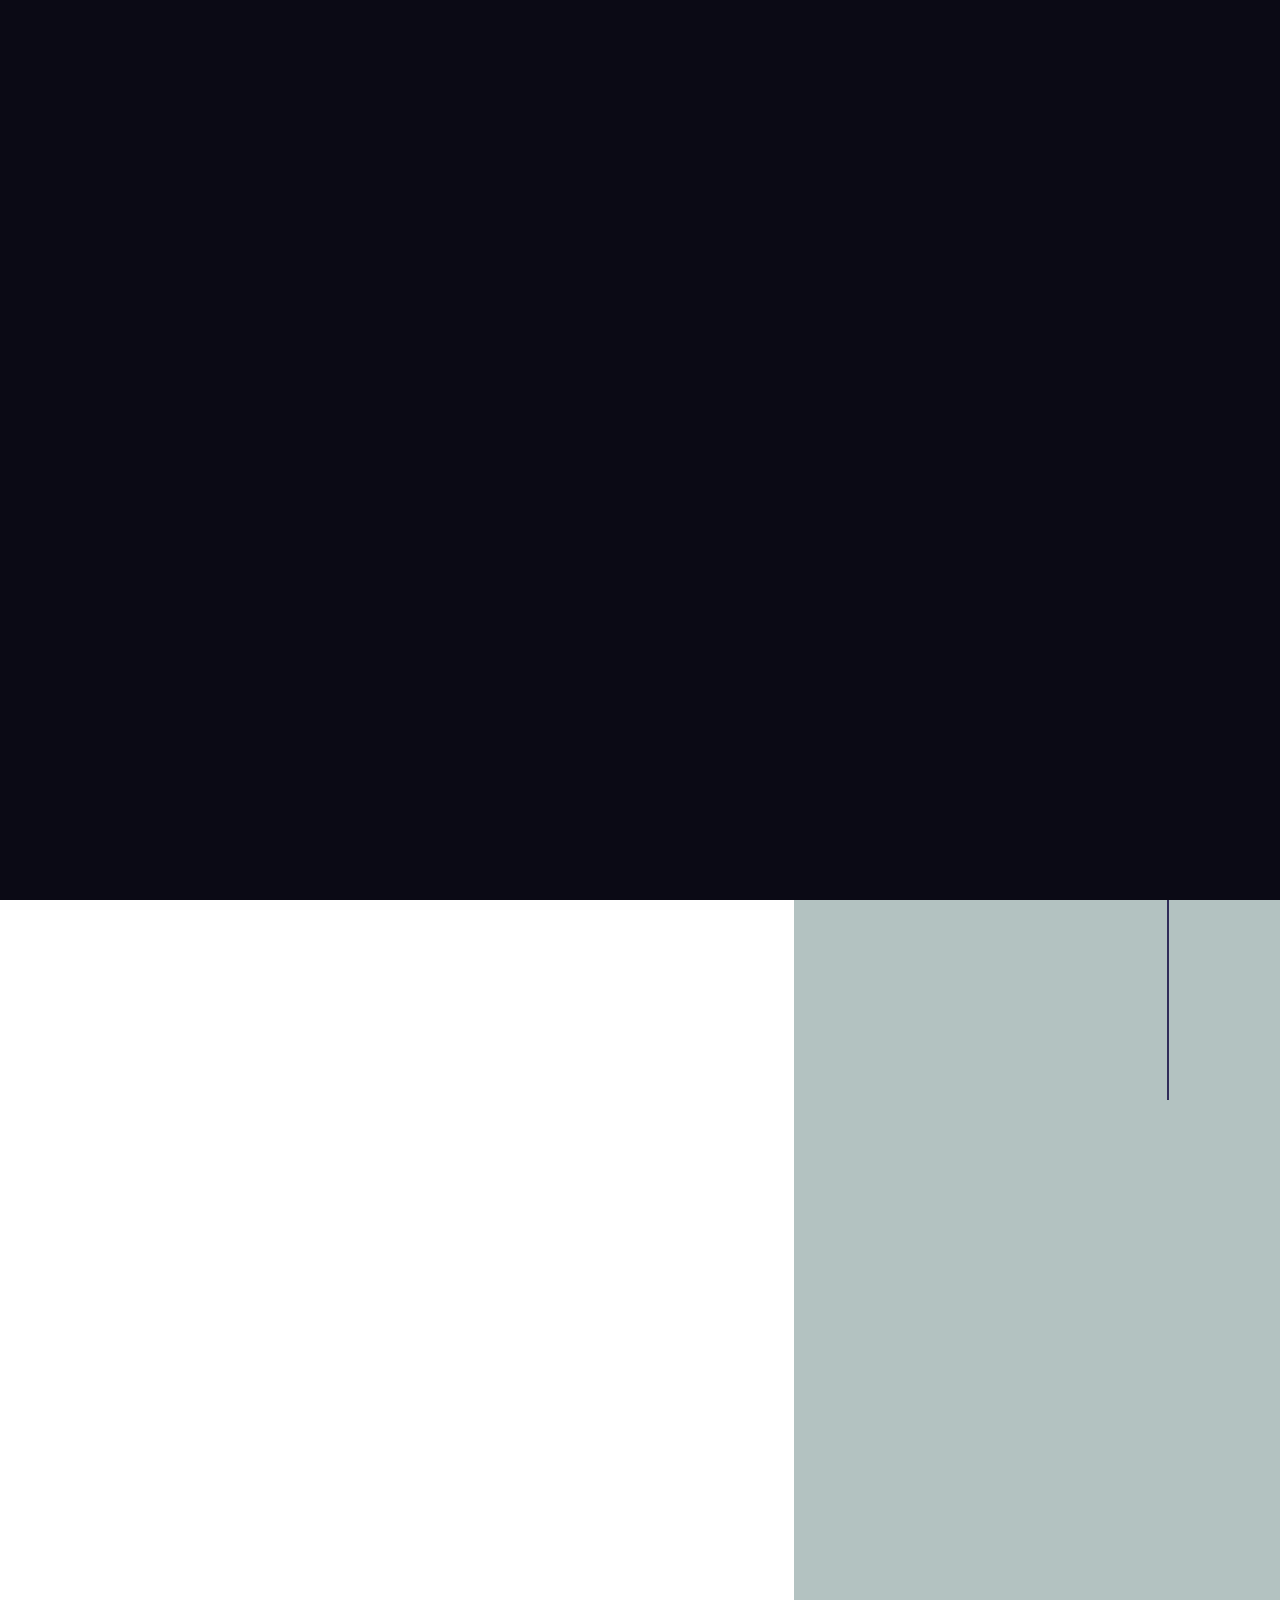
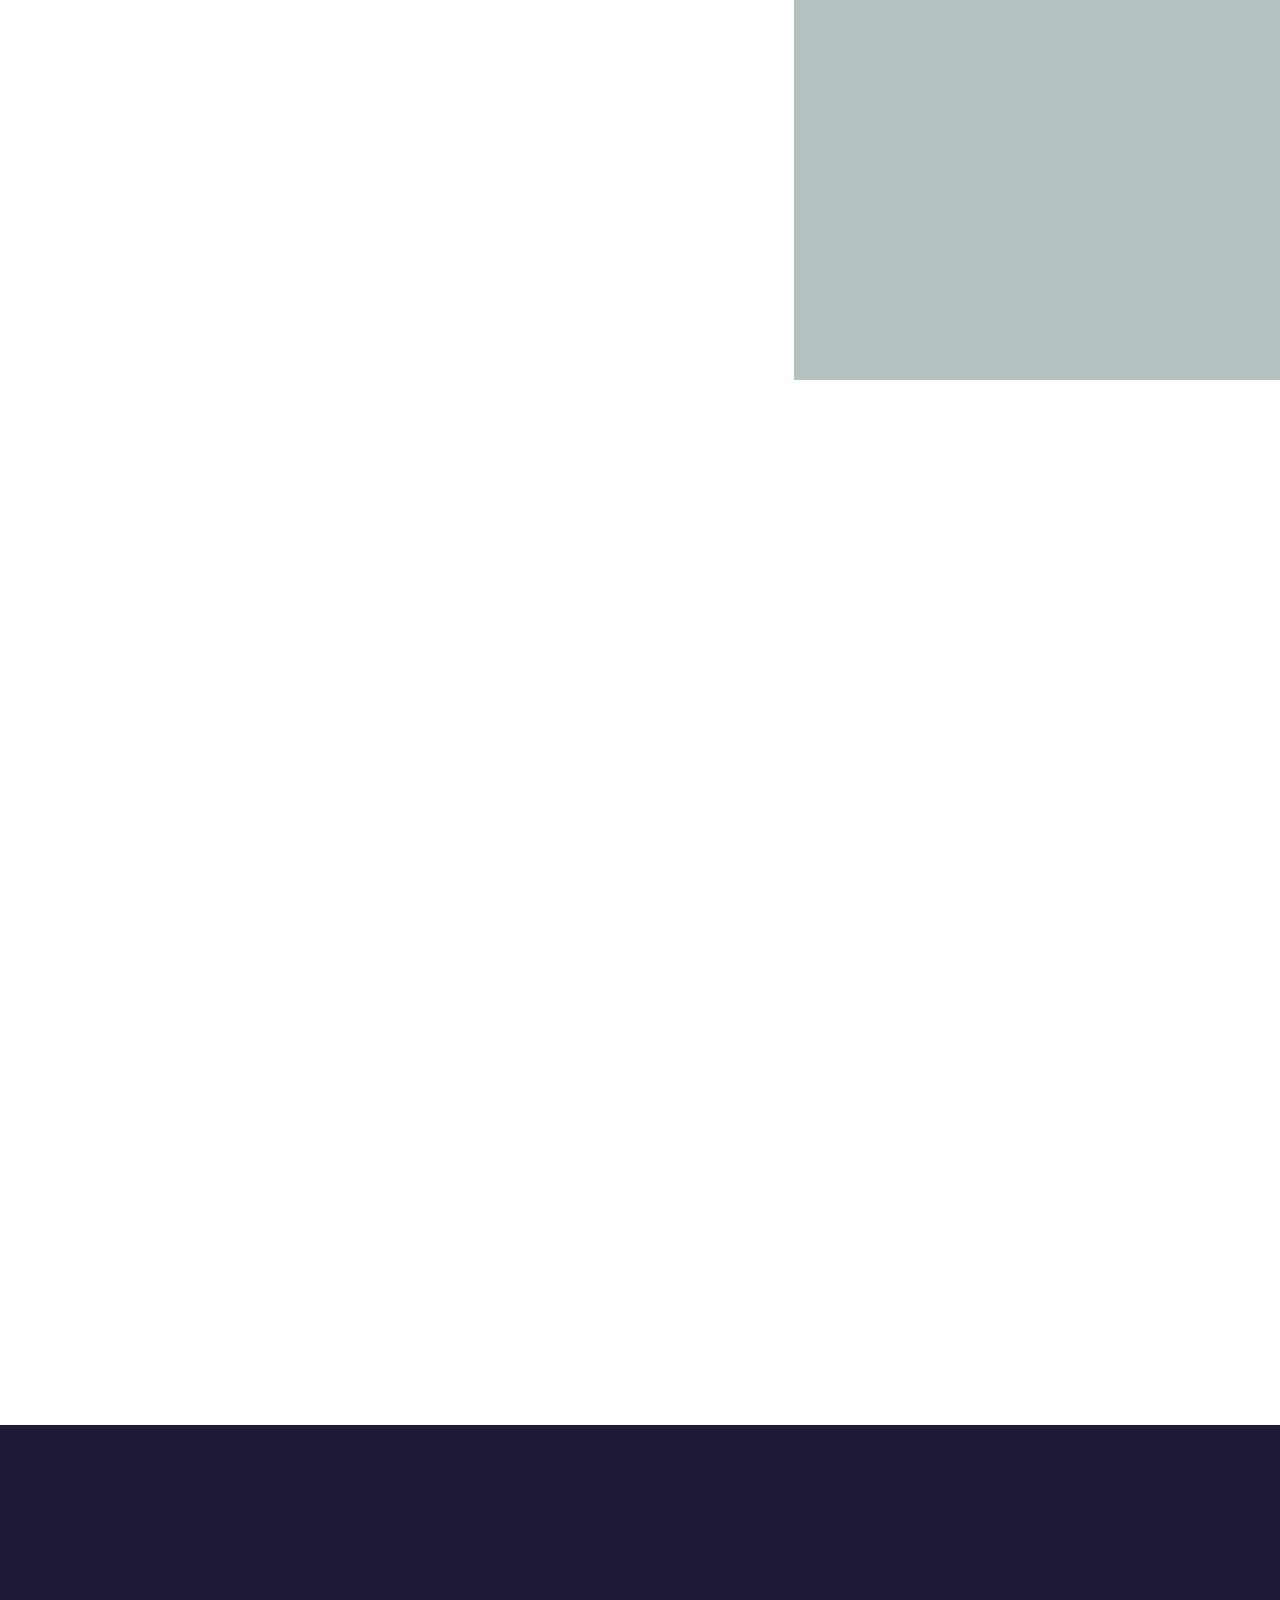
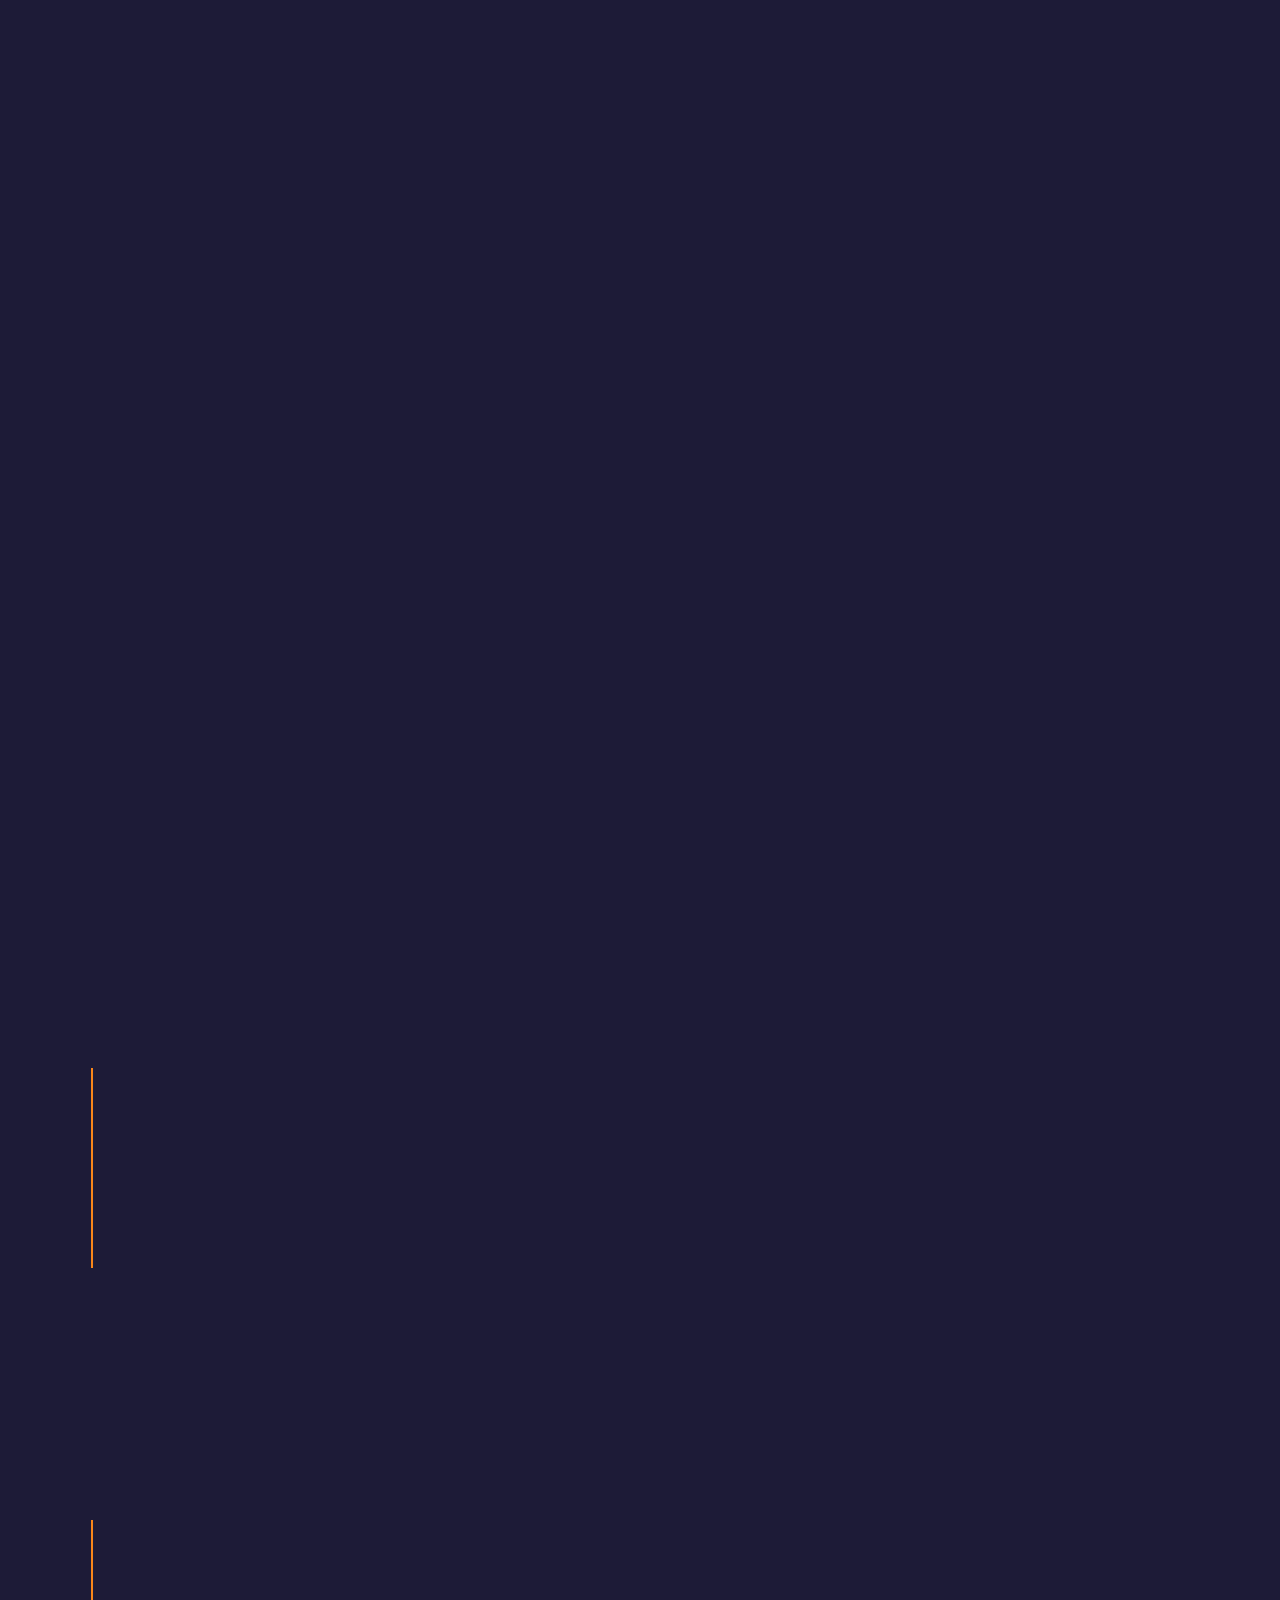
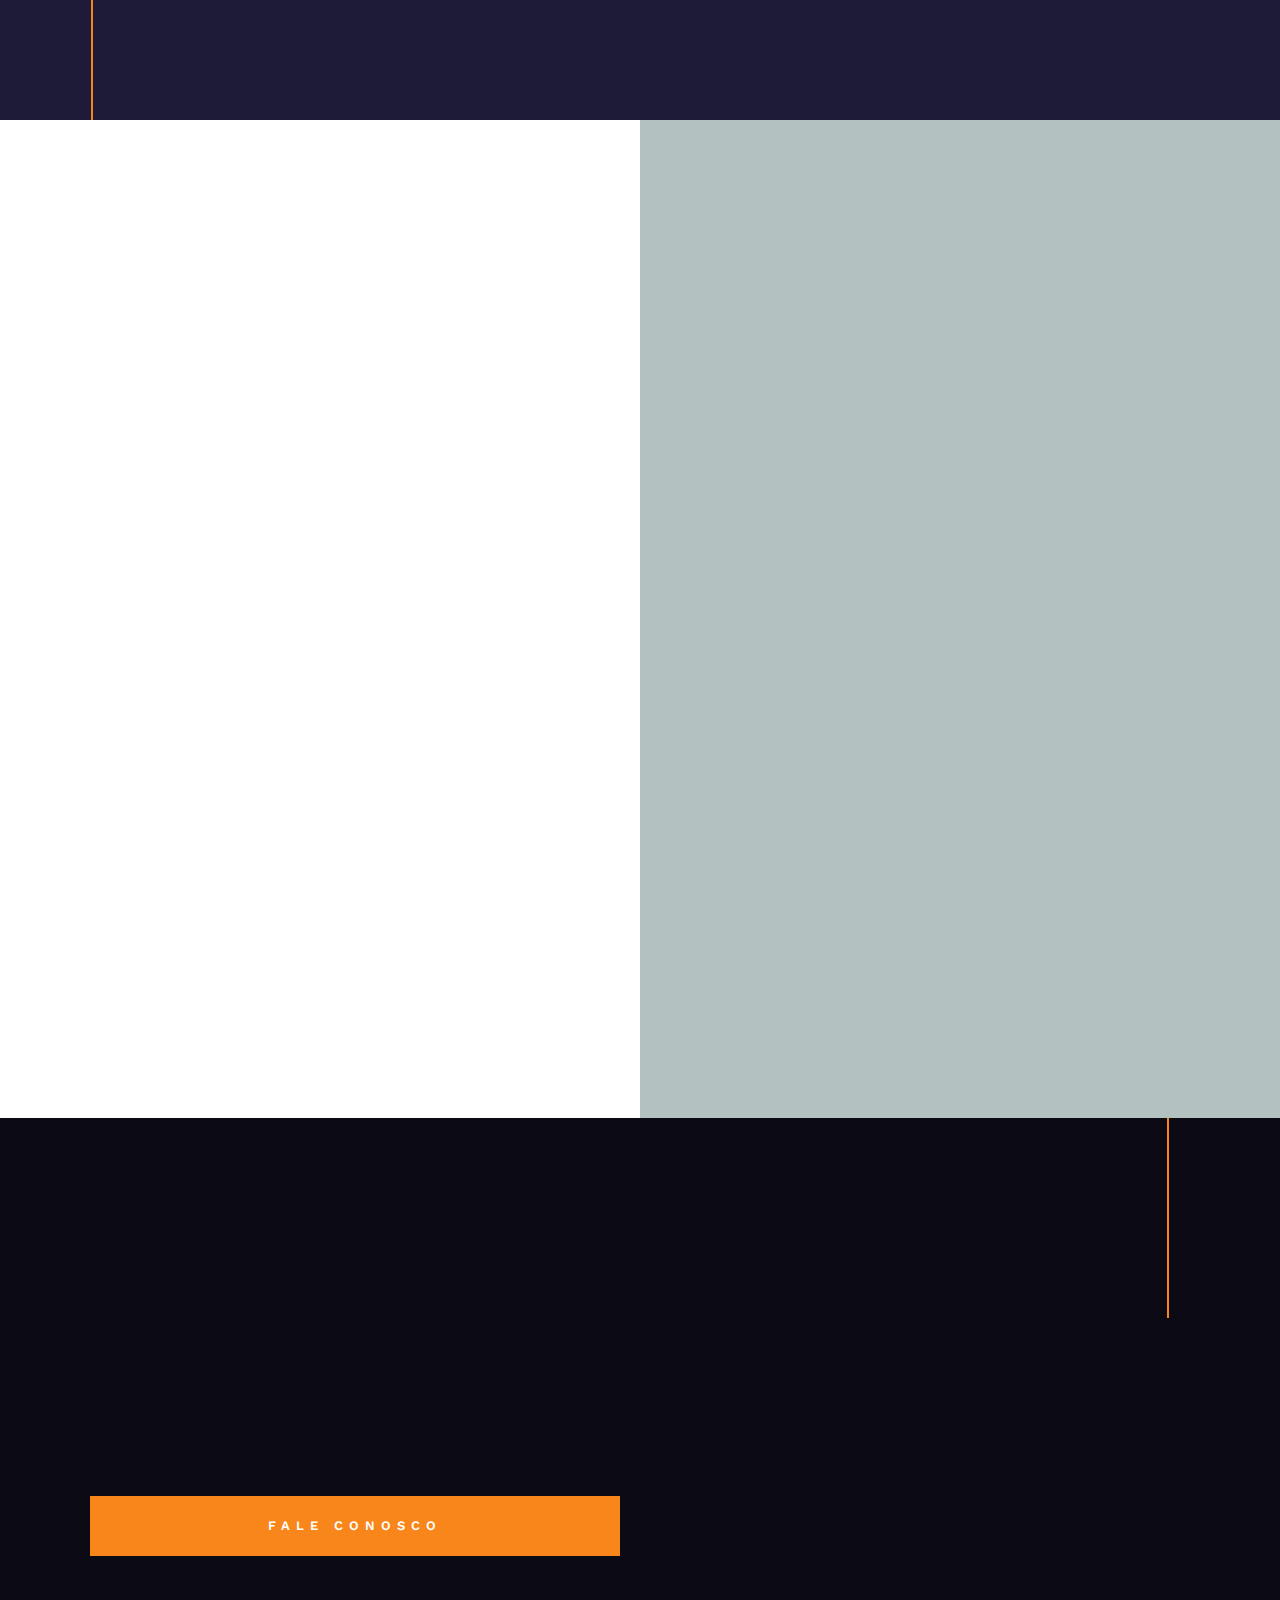
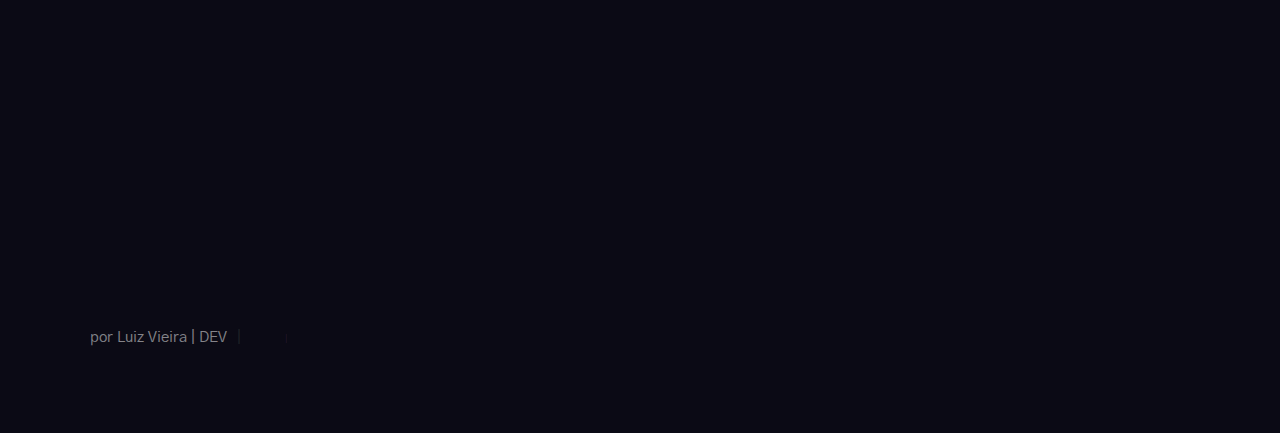
<file: index.html>
<!DOCTYPE html>
<html class="no-js" lang="en">
<head>

    <!--- basic page needs
    ================================================== -->
    <meta charset="utf-8">
    <title>Nome do escritório</title>
    <meta name="description" content="">
    <meta name="author" content="">

    <!-- mobile specific metas
    ================================================== -->
    <meta name="viewport" content="width=device-width, initial-scale=1">

    <!-- CSS
    ================================================== -->
    <link rel="stylesheet" href="css/base.css">
    <link rel="stylesheet" href="css/main.css">
    <link rel="stylesheet" href="css/vendor.css">

    <!-- script
    ================================================== -->
    <script src="js/modernizr.js"></script>

    <!-- favicons
    ================================================== -->
    <link rel="icon" type="image/png" href="/favicon-96x96.png" sizes="96x96" />
<link rel="icon" type="image/svg+xml" href="/favicon.svg" />
<link rel="shortcut icon" href="/favicon.ico" />
<link rel="apple-touch-icon" sizes="180x180" href="/apple-touch-icon.png" />
<meta name="apple-mobile-web-app-title" content="Sua logo" />
<link rel="manifest" href="/site.webmanifest" />
</head>

<body id="top">


    <!-- preloader
    ================================================== -->
    <div id="preloader">
        <div id="loader" class="dots-fade">
            <div></div>
            <div></div>
            <div></div>
        </div>
    </div>


    <!-- header
    ================================================== -->
    <header class="s-header">

        <div class="header-logo">
            <a href="index.html">
                <img src="images/logo.png" alt="Homepage">
            </a>
        </div>

        <div class="header-content">
    
            <nav class="row header-nav-wrap">
                <ul class="header-nav">
                    <li><a class="smoothscroll" href="#hero" title="Intro">Home</a></li>
                    <li><a class="smoothscroll" href="#about" title="Quem somos">Quem somos</a></li>
                    <li><a class="smoothscroll" href="#services" title="Services">Serviços</a></li>
                    <li><a class="smoothscroll" href="#portfolio" title="Works">Nosso escritório</a></li>
                    <li><a class="smoothscroll" href="#contatos" title="Contatos">Contatos</a></li>
                </ul>
            </nav> <!-- end header-nav-wrap -->

            <a href="#0" class="btn btn--stroke btn--small">Download CV</a>

        </div> <!-- end header-content -->

        <a class="header-menu-toggle" href="#0"><span>Menu</span></a>

    </header> 


    <!-- hero
    ================================================== -->
    <section id="hero" class="s-hero target-section" data-parallax="scroll" data-image-src="images/hero-bg-3000.jpg" data-natural-width=3000 data-natural-height=2000 data-position-y=center>

        <div class="row hero-content">

            <div class="column large-full">

                <h1>
                Nossa luta é pela <br>
                garantia de seus direitos.
                </h1>

                <ul class="hero-social">
                    <li>
                        <a href="#0" title="">Twitter</a>
                    </li>
                    <li>
                        <a href="#0" title="">Behance</a>
                    </li>
                    <li>
                        <a href="#0" title="">Dribbble</a>
                    </li>
                </ul> <!-- end hero-social -->

            </div> 

        </div> <!-- end hero-content -->

        <div class="hero-scroll">
            <a href="#about" class="scroll-link smoothscroll">
                <svg xmlns="http://www.w3.org/2000/svg" width="24" height="24" viewBox="0 0 24 24"><path d="M12 24l-8-9h6v-15h4v15h6z"/></svg>
            </a>
        </div> <!-- end hero-scroll -->

    </section> <!-- end s-hero -->


    <!-- about
    ================================================== -->
    <section id="about" class="s-about target-section">

        <div class="s-about__section s-about__section--profile">

            <div class="right-vert-line"></div>

            <div class="row">
                <div class="column large-6 medium-8 tab-full">

                    <div class="section-intro" data-num="" data-aos="fade-up">
                        <h3 class="subhead">Quem somos</h3>
                        <h1 class="display-1">Fornecemos serviços jurídicos confiáveis e eficazes</h1>
                    </div>

                    <div class="profile-pic" data-aos="fade-up">
                        <img src="images/profile-pic.jpg" 
                             srcset="images/profile-pic.jpg 1x, images/profile-pic@2x.jpg 2x" alt="">
                    </div>

                    <h3 data-aos="fade-up">30 anos de Experiência</h3>

                    <p data-aos="fade-up">
                        Com mais de duas décadas de experiência,
                         nosso escritório de advocacia oferece soluções 
                         jurídicas confiáveis e eficazes. Nossa equipe
                          dedicada de profissionais experientes está 
                          comprometida em fornecer orientação personalizada e 
                          representação robusta para atender às suas necessidades
                           legais. Construímos uma reputação de excelência ao longo 
                           dos anos, com um histórico comprovado de sucesso.
                    </p>

                </div>
            </div>

        </div> <!-- end s-about__section--profile -->

        <div class="s-about__section">

            <div class="row">
                <div class="column">
                    <h3 data-aos="fade-up">Advogados</h3>
                </div>
            </div>

            <div class="row block-large-1-2 block-900-full work-positions">

                <div class="column" data-aos="fade-up">
                    <div class="position">
                        <div class="position__header">
                            <h6>
                                <span class="position__co">Nome </span>
                                <span class="position__pos">Sobrenome</span>
                            </h6>
                            <div class="position__timeframe">
                                OAB nº 000000
                            </div>
                        </div>
                        
                        <img src="images/avatars/user-01.jpg" alt="Author image">
                        <p>
                            Advogado(a) com [Número] anos de experiência em [Áreas de Atuação, ex: Direito Civil,
                             Direito do Trabalho, Direito Tributário]. Possuo um histórico
                              comprovado de sucesso em [Mencionar Conquistas Breves e Relevantes,
                               ex: resolução de casos complexos, obtenção de decisões favoráveis, etc.].
                                Dedicado(a) a fornecer soluções jurídicas eficazes e
                                 personalizadas para atender às necessidades de meus clientes.
                        </p>
                    </div>
                </div> <!-- end column -->
                <div class="column" data-aos="fade-up">
                    <div class="position">
                        <div class="position__header">
                            <h6>
                                <span class="position__co">Nome</span>
                                <span class="position__pos">Sobrenome</span>
                            </h6>
                            <div class="position__timeframe">
                                OAB nº 000000
                            </div>
                        </div>

                        <img src="images/avatars/user-02.jpg" alt="Author image">
                        <p>
                            Advogado(a) com [Número] anos de experiência em [Áreas de Atuação, ex: Direito Civil,
                            Direito do Trabalho, Direito Tributário]. Possuo um histórico
                             comprovado de sucesso em [Mencionar Conquistas Breves e Relevantes,
                              ex: resolução de casos complexos, obtenção de decisões favoráveis, etc.].
                               Dedicado(a) a fornecer soluções jurídicas eficazes e
                                personalizadas para atender às necessidades de meus clientes.
                        </p>
                    </div>
                </div> <!-- end column -->
                

            </div> <!-- work positions -->

        </div> <!-- end s-about__section -->

    </section> <!-- end s-about -->


    <!-- services
    ================================================== -->
    <section id="services" class="s-services target-section h-dark-bg">
        
        <div class="row s-services__content">

            <div class="vert-line"></div>

            <div class="column large-6 s-services__leftcol">
                <div class="section-intro" data-num="" data-aos="fade-up">
                    <h3 class="subhead">Serviços</h3>

                    <h1 class="display-1">
                    Área de Atuação
                    </h1>
                </div>

                <p class="lead" data-aos="fade-up">
                <b>Pessoa Física:</b> Somos comprometidos em trabalhar
                 e servir com alta qualidade. 
                 Cuidamos de todos os detalhes, p
                 ara que os resultados do nosso trabalho
                  excedam as expectativas dos nossos clientes. 
                  Fale conosco para que possamos tirar suas dúvidas.
                </p>
            </div> <!-- end  s-services--leftcol -->

            <div class="column large-6">
                <ul class="services-list" data-aos="fade-up">
                    <li class="services-list__item is-active">
                        <div class="services-list__item-header">
                            <h5>DIREITO CIVIL</h5>
                        </div>
                        <div class="services-list__item-body">
                            <p>
                                Direito civil é um ramo do Direito que trata
                                 do conjunto de normas reguladoras dos direitos
                                  e obrigações de ordem privada concernente às pessoas,
                                   aos seus direitos e obrigações, aos bens e às suas 
                                   relações, enquanto membros da sociedade.
                            </p>
                        </div>
                    </li> <!-- services-list__item -->
                    <li class="services-list__item">
                        <div class="services-list__item-header">
                            <h5>DIREITO DAS SUCESÕES</h5>
                        </div>
                        <div class="services-list__item-body">
                            <p>
                                O Direito das Sucessões é o conjunto 
                                de normas que disciplinam a transferência 
                                do patrimônio de alguém, depois de sua morte, 
                                ao herdeiro, em virtude de lei ou testamento.
                            </p>
                        </div>
                    </li> <!-- services-list__item -->
                    <li class="services-list__item">
                        <div class="services-list__item-header">
                            <h5>DIREITO DE FAMÍLIA</h5>
                        </div>
                        <div class="services-list__item-body">
                            <p>
                                Direito de família é o ramo do direito 
                                que contém normas jurídicas relacionadas 
                                com a estrutura, organização e proteção da família.
                            </p>
                        </div>
                    </li> <!-- services-list__item -->
                    <li class="services-list__item">
                        <div class="services-list__item-header">
                            <h5>DIREITO DO TRABALHO</h5>
                        </div>
                        <div class="services-list__item-body">
                            <p>
                                Direito do trabalho é o ramo jurídico que estuda as relações de trabalho.
                            </p>
                        </div>
                    </li> <!-- services-list__item -->
                    <li class="services-list__item">
                        <div class="services-list__item-header">
                            <h5>DIREITO IMOBILIÁRIO</h5>
                        </div>
                        <div class="services-list__item-body">
                            <p>
                                O direito imobiliário é o ramo do direito 
                                privado que trata e regulamenta vários aspectos 
                                da vida privada, tais quais o condomínio, o aluguel,
                                 a compra e venda de imóveis, a usucapião 
                                 e os financiamentos da casa própria.
                            </p>
                        </div>
                    </li> <!-- services-list__item -->
                    <li class="services-list__item">
                        <div class="services-list__item-header">
                            <h5>RECUPERAÇÃO DE CRÉDITO</h5>
                        </div>
                        <div class="services-list__item-body">
                            <p>
                                Recuperação de crédito é um procedimento que visa reparar inadimplências.
                            </p>
                        </div>
                    </li> <!-- services-list__item -->
                </ul> <!-- end services-list -->
            </div>

        </div> <!-- s-services__content -->

        <div class="row s-services__content">

            <div class="vert-line"></div>

            <div class="column large-6 s-services__leftcol">
                <div class="section-intro" data-num="" data-aos="fade-up">
                                        
                </div>

                <p class="lead" data-aos="fade-up">
                <b>Pessoa Jurídica:</b> Ética e competência. Atuação nas 
                mais diversas questões jurídicas com seriedade, eficiência e transparência. 
                </p>
            </div> <!-- end  s-services--leftcol -->

            <div class="column large-6">
                <ul class="services-list" data-aos="fade-up">
                    <li class="services-list__item">
                        <div class="services-list__item-header">
                            <h5>DIREITO CONDONOMIAL</h5>
                        </div>
                        <div class="services-list__item-body">
                            <p>
                                O Direito Condominial é uma área do ordenamento 
                                jurídico brasileiro focada em regulamentar a 
                                relação entre moradores, trabalhadores e frequentadores 
                                de determinadas construções imobiliárias, onde há a 
                                propriedade de diversas pessoas.
                            </p>
                        </div>
                    </li> <!-- services-list__item -->
                    <li class="services-list__item">
                        <div class="services-list__item-header">
                            <h5>DIREITO EMPRESARIAL</h5>
                        </div>
                        <div class="services-list__item-body">
                            <p>
                                O Direito Empresarial é uma área do 
                                Direito Privado que versa, em resumo,
                                 sobre as relações entre particulares 
                                 e cuida das atividades empresariais 
                                 e do empresário.
                            </p>
                        </div>
                    </li> <!-- services-list__item -->
                    <li class="services-list__item">
                        <div class="services-list__item-header">
                            <h5>DIREITO TRABALHISTA CONSULTIVO</h5>
                        </div>
                        <div class="services-list__item-body">
                            <p>
                                Consultoria, 
                                orientação legal e elaboração de pareceres, 
                                de forma à prevenir as reclamações trabalhistas.
                            </p>
                        </div>
                    </li> <!-- services-list__item -->
                </ul> <!-- end services-list -->
            </div>

        </div> <!-- s-services__content -->

    </section> <!-- end s-services -->


    <!-- portfolio
    ================================================== -->
    <section id="portfolio" class="s-portfolio target-section">

        <div class="row s-portfolio__header">
            <div class="column large-6 medium-8 tab-full">
                <div class="section-intro" data-num="03" data-aos="fade-up">
                    <h3 class="subhead">Nosso escritório</h3>
                    <h1 class="display-1">
                        Atendimento presencial e remoto em todo o Brasil.
                    </h1>
                </div>
            </div>
        </div> <!-- s-porfolio__header -->

        <div class="row s-porfolio__list block-large-1-2 block-tab-full collapse">

            <div class="column" data-aos="fade-up">
                <div class="folio-item">
                    <div class="folio-item__thumb">
                        <a class="folio-item__thumb-link" href="images/portfolio/gallery/g-windows-in-the-city.jpg" title="Windows in The City" data-size="1050x700">
                            <img src="images/portfolio/windows-in-the-city.jpg" 
                                 srcset="images/portfolio/windows-in-the-city.jpg 1x, images/portfolio/windows-in-the-city@2x.jpg 2x" alt="">
                        </a>
                    </div>
                    <div class="folio-item__info">
                        <div class="folio-item__cat">Atendimento Remoto</div>
                        <h4 class="folio-item__title">Clique e saiba mais</h4>
                    </div>
                    <a href="https://www.behance.net/" title="Project Link" class="folio-item__project-link">Download</a>
                    <div class="folio-item__caption">
                        <p></p>
                    </div>
                </div>
            </div> <!-- end column -->
            <div class="column" data-aos="fade-up">
                <div class="folio-item">
                    <div class="folio-item__thumb">
                        <a class="folio-item__thumb-link" href="images/portfolio/gallery/g-building-blocks.jpg" title="Building Blocks" data-size="1050x700">
                            <img src="images/portfolio/building-blocks.jpg" 
                                 srcset="images/portfolio/building-blocks.jpg 1x, images/portfolio/building-blocks@2x.jpg 2x" alt="">
                        </a>
                    </div>
                    <div class="folio-item__info">
                        <div class="folio-item__cat">Atendimento Presencial</div>
                        <h4 class="folio-item__title">Conheça nosso escritório</h4>
                    </div>
                    <a href="https://www.behance.net/" title="Project Link" class="folio-item__project-link">Download</a>
                    <div class="folio-item__caption">
                        <p></p>
                    </div>
                </div>
            </div> <!-- end column -->
            

        </div> <!-- folio-list -->

    </section> <!-- end portfolio -->


    
        

    <!-- footer
    ================================================== -->
    <section id="contatos" footer class="s-footer h-dark-bg">
        
        <div class="right-vert-line"></div>

        <div class="row s-footer__main">
            <div class="column large-6">
                <div class="section-intro" data-aos="fade-up">
                    <h3 class="subhead">Entre em contato</h3>
                 </div>

                <div class="footer-email-us">
                    <a href="mailto:#0" class="btn btn--primary h-full-width">Fale conosco</a>
                </div>
            </div>

            <div class="column large-5">
                <div class="footer-contacts">
                    <div class="footer-contact-block" data-aos="fade-up">
                        <h5 class="footer-contact-block__header">
                            Email
                        </h5>
                        <p class="footer-contact-block__content">
                            <a href="mailto:#0">seuemail@digitado.com</a>
                        </p>
                    </div> <!-- end footer-contact-block -->
                    <div class="footer-contact-block" data-aos="fade-up">
                        <h5 class="footer-contact-block__header">
                            Telefone | Whatsapp
                        </h5>
                        <p class="footer-contact-block__content">
                            <a href="tel:+5534988077628">(34) 98807-7628</a>
                        </p>
                    </div> <!-- end footer-contact-block -->
                    <br>
                    <div class="footer-contact-block" data-aos="fade-up">
                        <h5 class="footer-contact-block__header">
                            Social
                        </h5>
                        <ul class="footer-contact-block__list">
                            <li><a href="#0">Twitter</a></li>
                            <li><a href="#0">Instagram</a></li>
                        </ul>
                    </div> <!-- end footer-contact-block -->
                </div>
            </div>
        </div> <!-- end s-footer__main -->

        <div class="row s-footer__bottom">
            <div class="column large-full ss-copyright">
                <span>por Luiz Vieira | DEV</span> 
                <span style="font-size:xx-small; color: #0b0a15;">Desig</span><span style="color: #0b0a15"><a style="color: #0b0a15;" href="https://www.styleshout.com/">StyleShout</a></span>
            </div> <!-- end ss-copyright -->

            <div class="ss-go-top">
                <a class="smoothscroll" title="Back to Top" href="#top">
                    <svg xmlns="http://www.w3.org/2000/svg" width="24" height="24" viewBox="0 0 24 24"><path d="M12 0l8 9h-6v15h-4v-15h-6z"/></svg>
                </a>
            </div> <!-- end ss-go-top -->
        </div> <!-- end s-footer__bottom -->

    </footer> <!-- end s-footer -->


    <!-- photoswipe background
    ================================================== -->
    <div aria-hidden="true" class="pswp" role="dialog" tabindex="-1">

        <div class="pswp__bg"></div>
        <div class="pswp__scroll-wrap">

            <div class="pswp__container">
                <div class="pswp__item"></div>
                <div class="pswp__item"></div>
                <div class="pswp__item"></div>
            </div>

            <div class="pswp__ui pswp__ui--hidden">
                <div class="pswp__top-bar">
                    <div class="pswp__counter"></div><button class="pswp__button pswp__button--close" title="Close (Esc)"></button> <button class="pswp__button pswp__button--share" title=
                    "Share"></button> <button class="pswp__button pswp__button--fs" title="Toggle fullscreen"></button> <button class="pswp__button pswp__button--zoom" title=
                    "Zoom in/out"></button>
                    <div class="pswp__preloader">
                        <div class="pswp__preloader__icn">
                            <div class="pswp__preloader__cut">
                                <div class="pswp__preloader__donut"></div>
                            </div>
                        </div>
                    </div>
                </div>
                <div class="pswp__share-modal pswp__share-modal--hidden pswp__single-tap">
                    <div class="pswp__share-tooltip"></div>
                </div><button class="pswp__button pswp__button--arrow--left" title="Previous (arrow left)"></button> <button class="pswp__button pswp__button--arrow--right" title=
                "Next (arrow right)"></button>
                <div class="pswp__caption">
                    <div class="pswp__caption__center"></div>
                </div>
            </div>

        </div>

    </div> <!-- end photoSwipe background -->


    <!-- Java Script
    ================================================== -->
    <script src="js/jquery-3.2.1.min.js"></script>
    <script src="js/plugins.js"></script>
    <script src="js/main.js"></script>

</body>
</file>
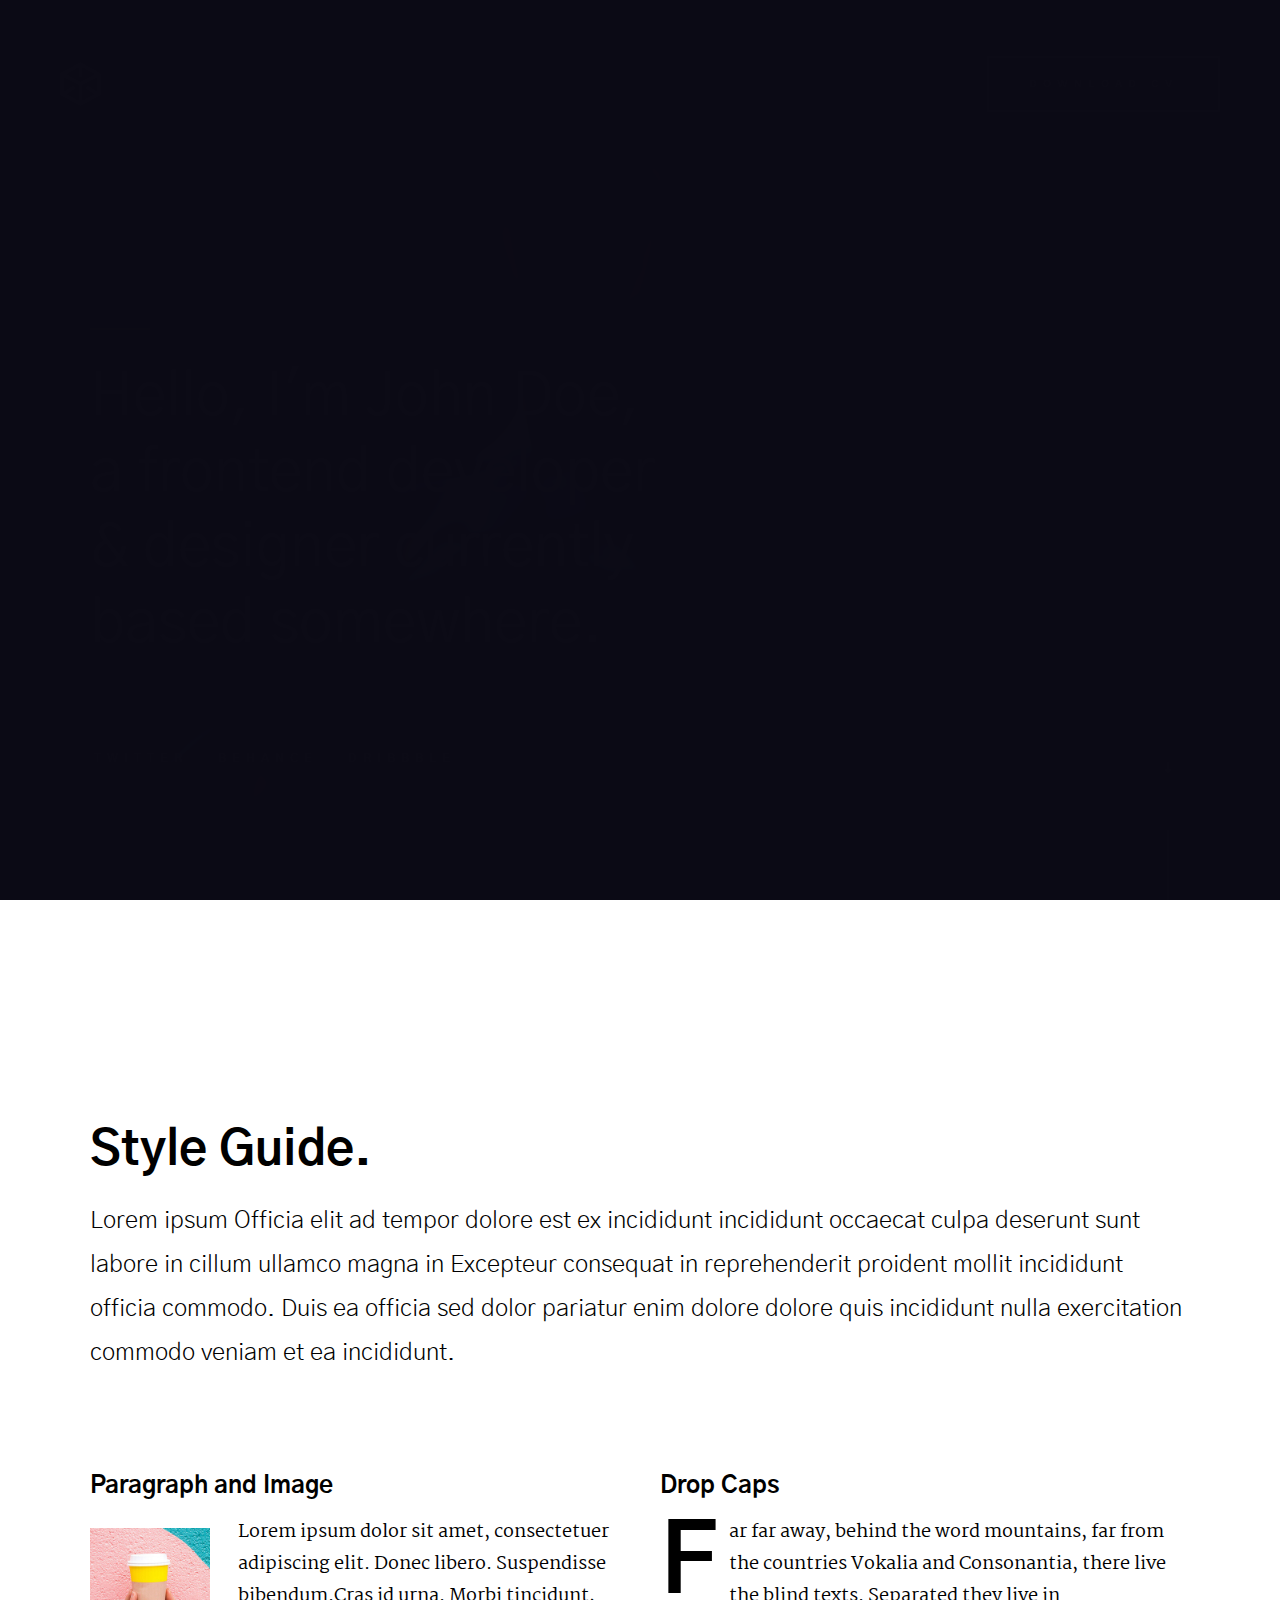
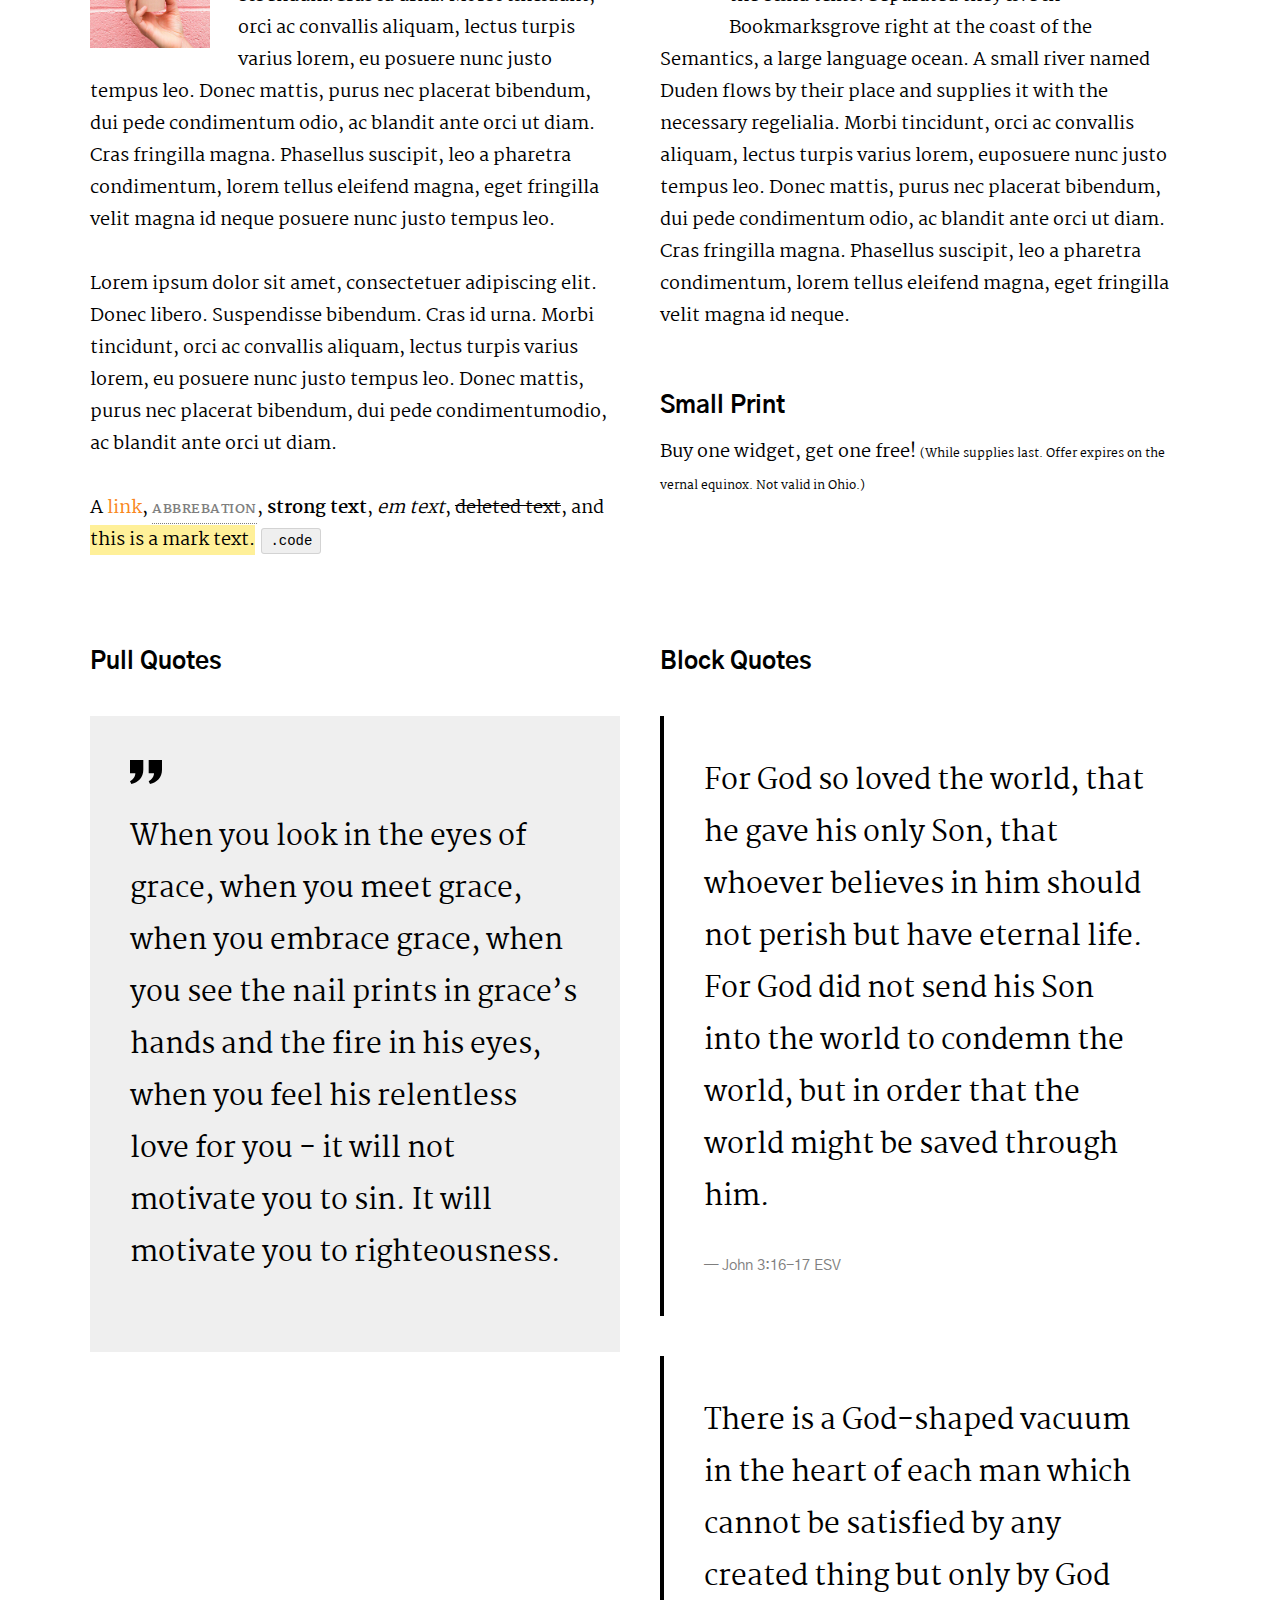
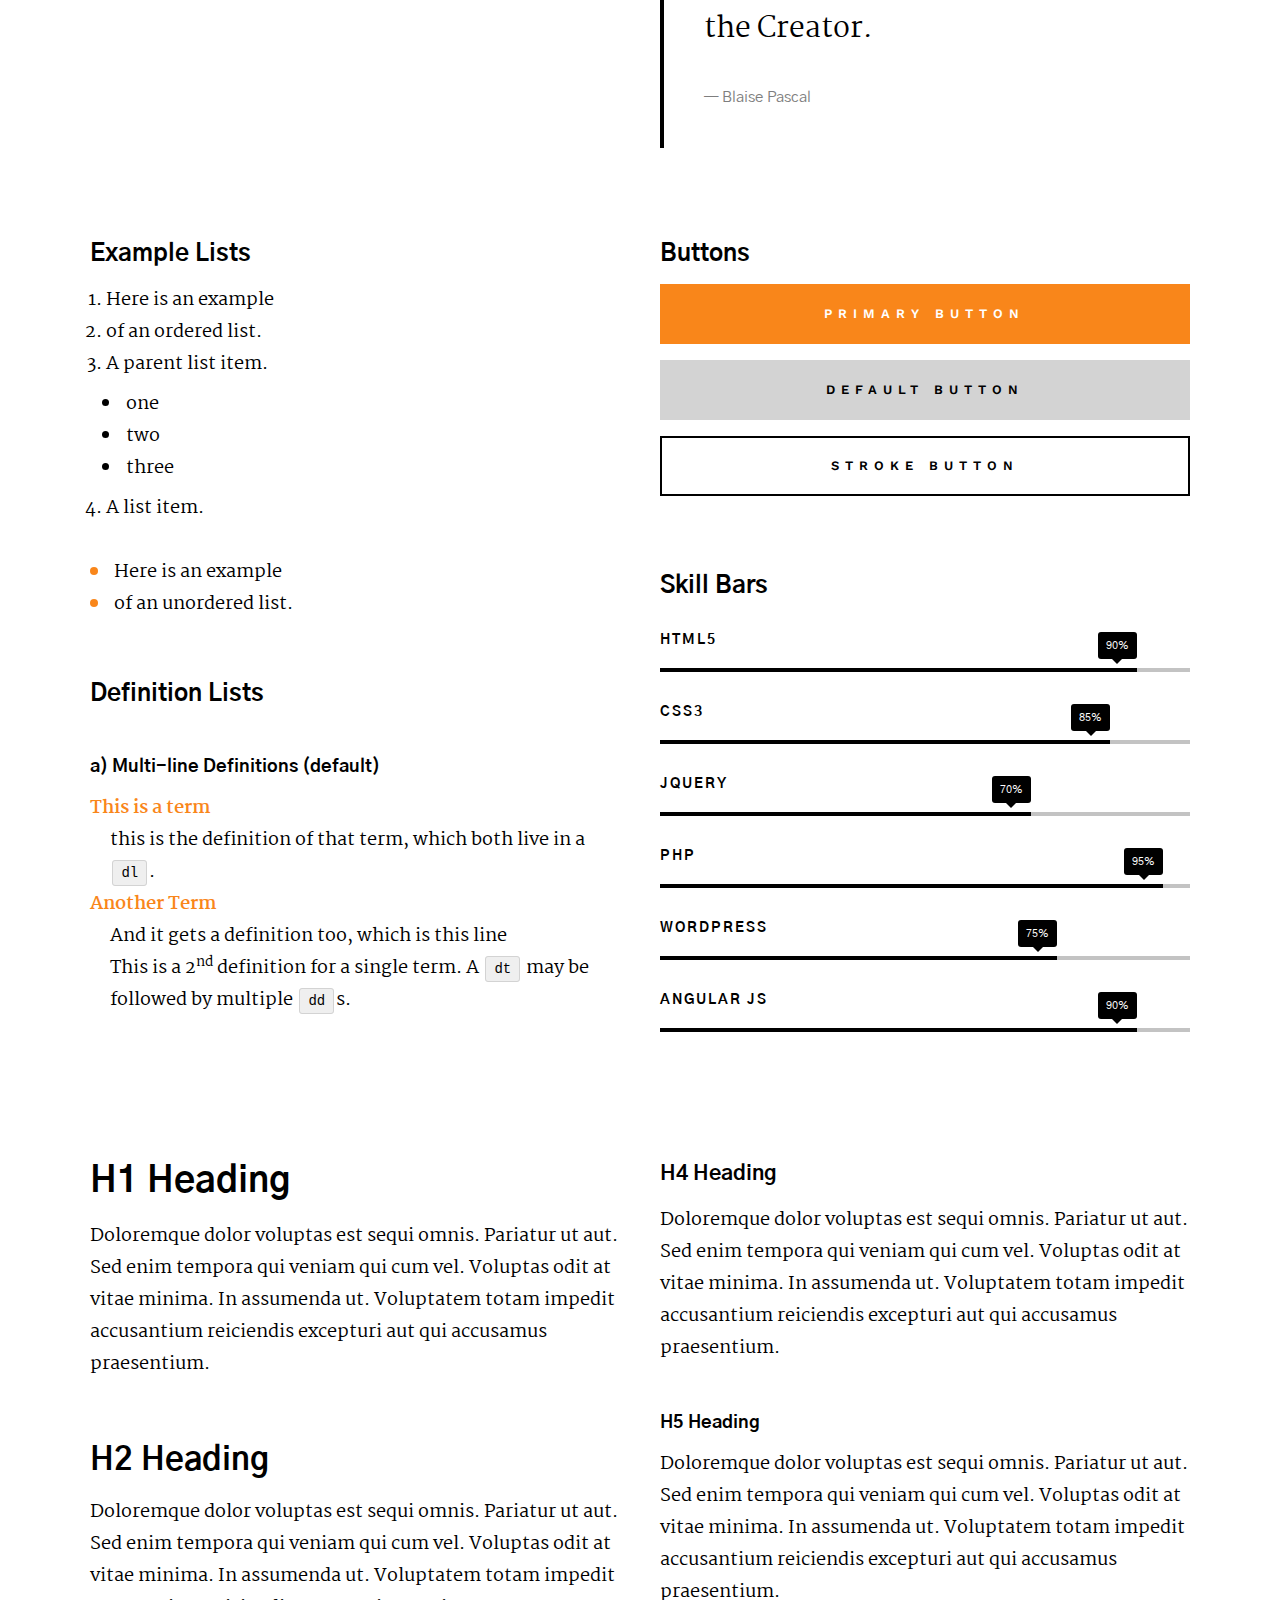
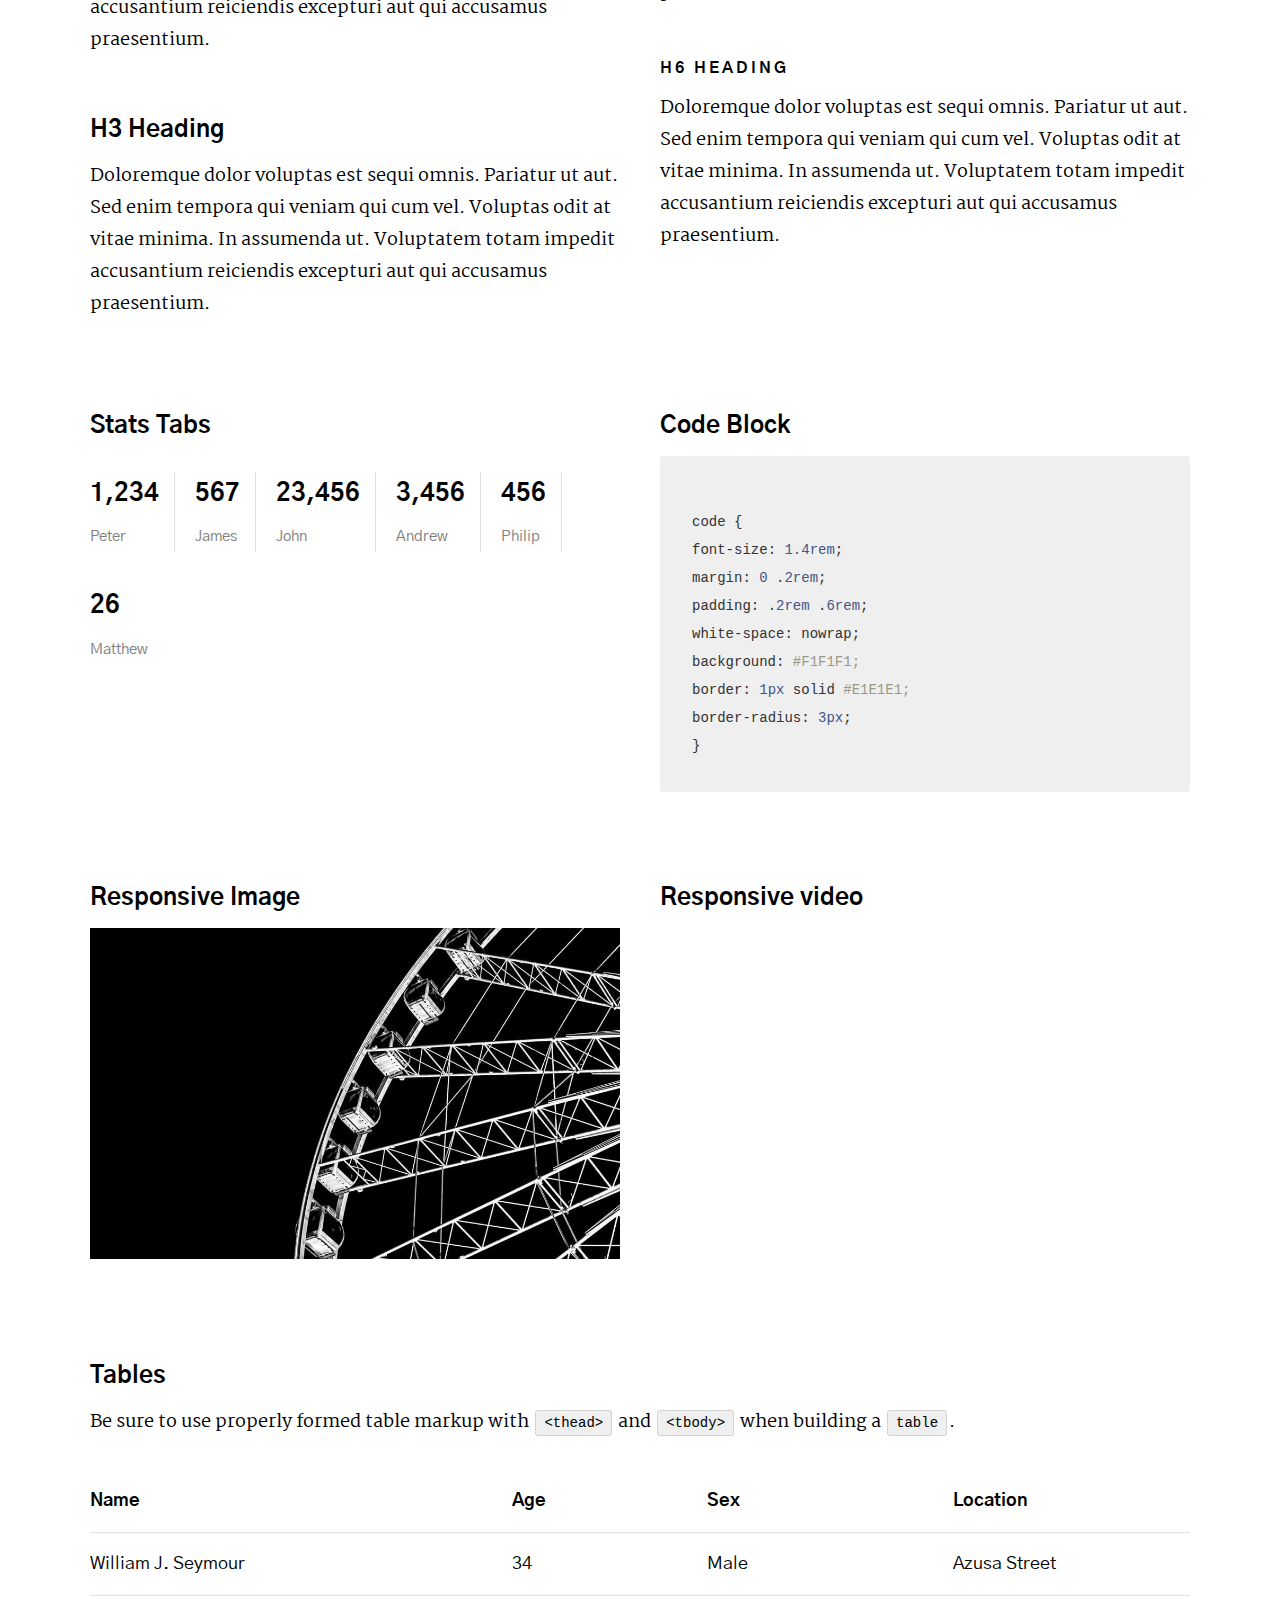
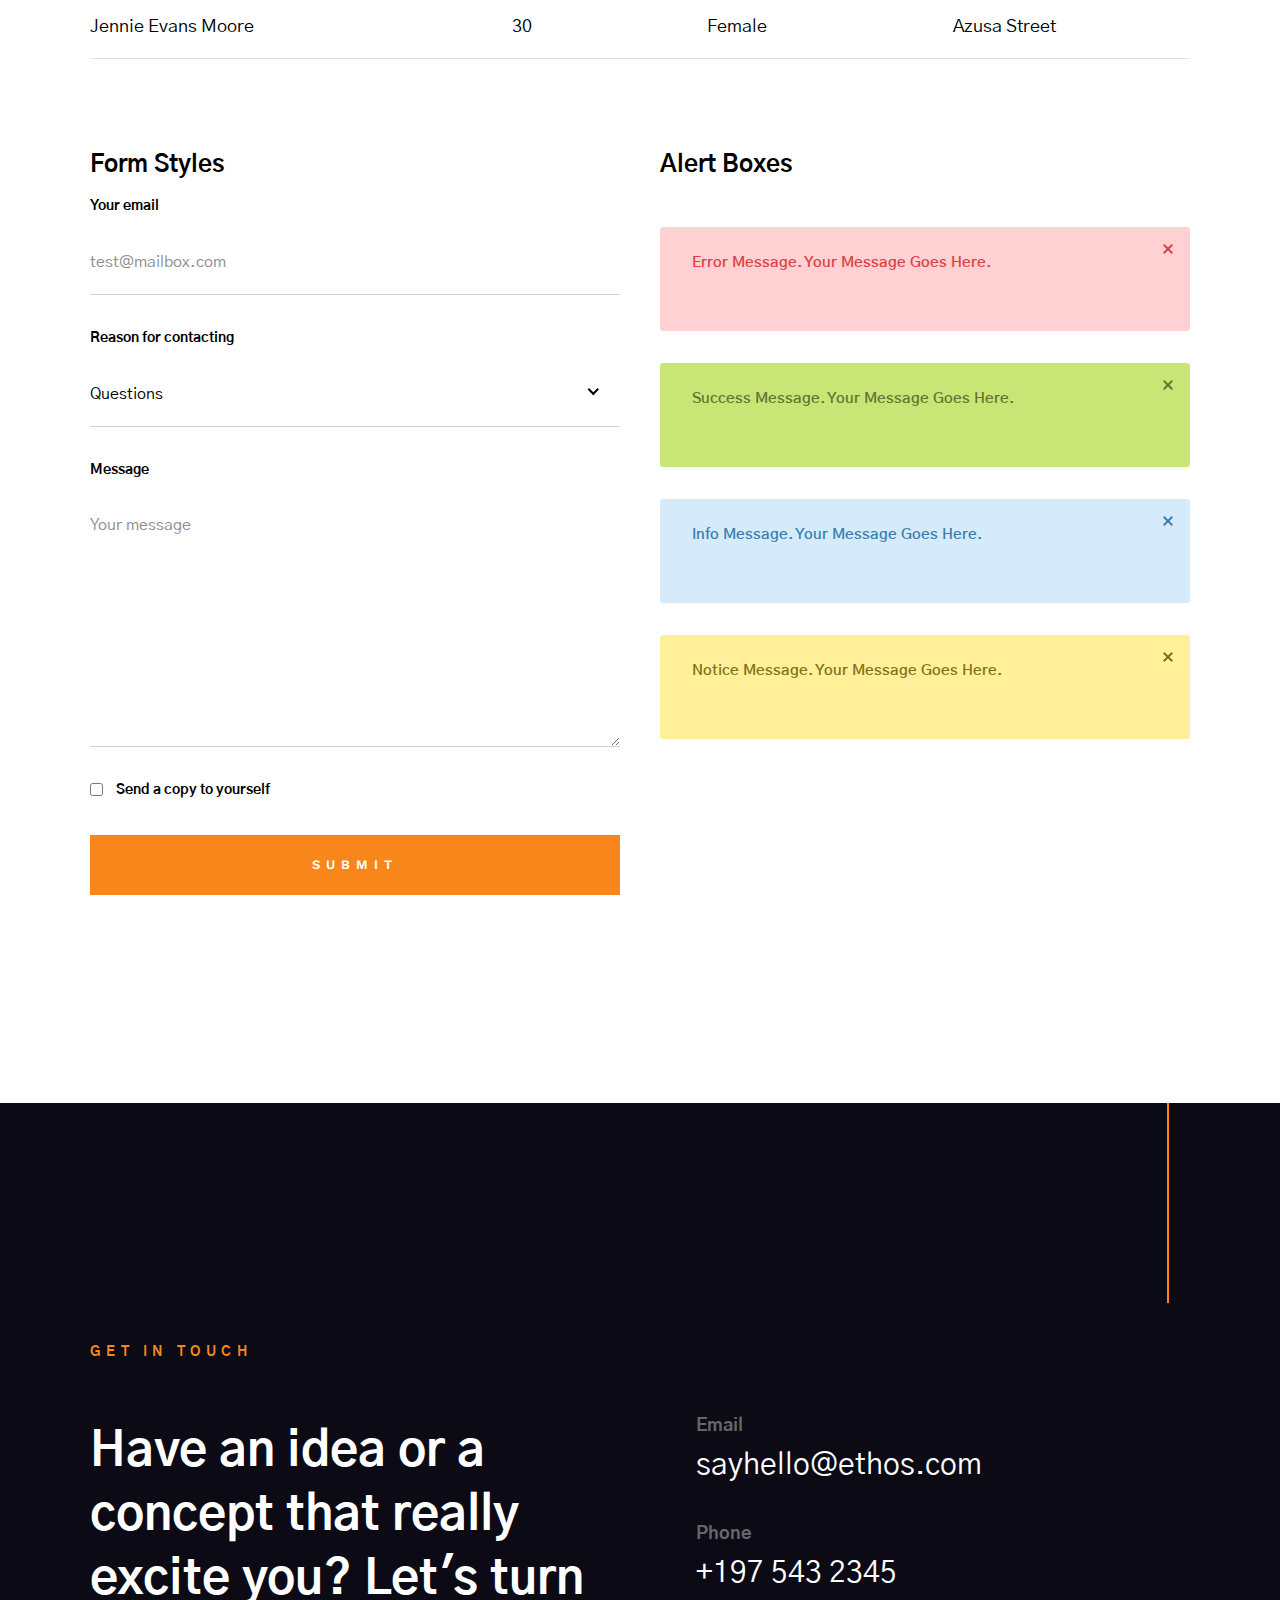
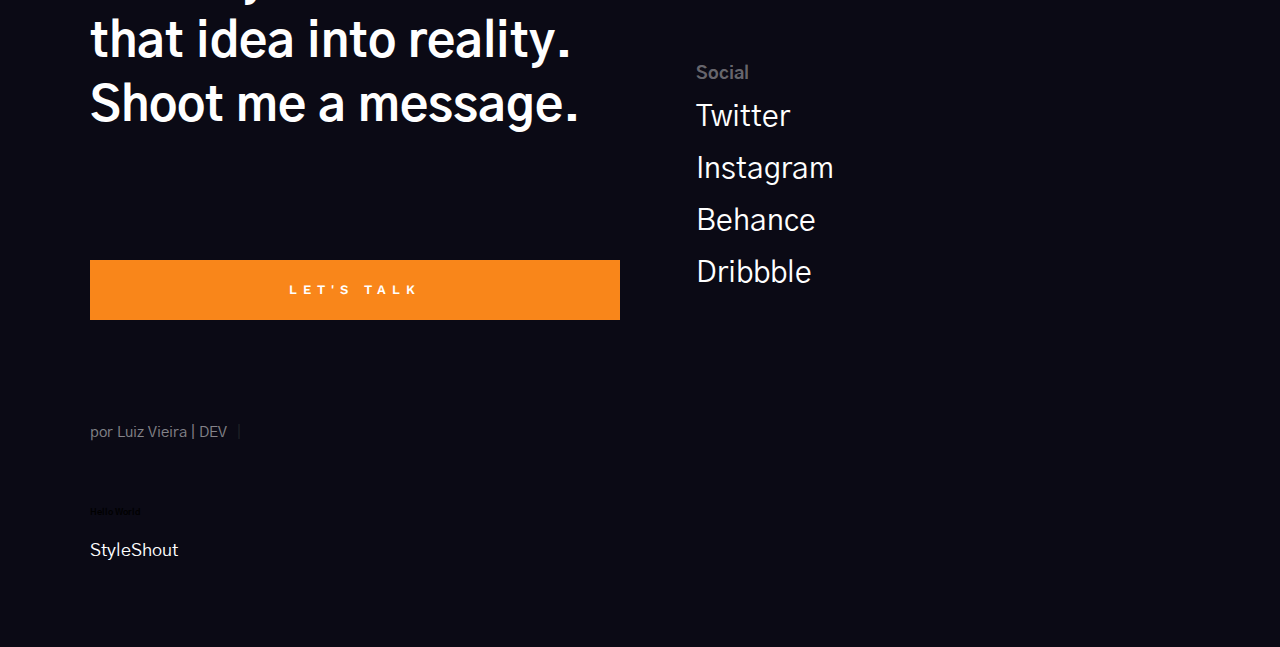
<file: styles.html>
<!DOCTYPE html>
<html class="no-js" lang="en">
<head>

    <!--- basic page needs
    ================================================== -->
    <meta charset="utf-8">
    <title>Ethos - Styles</title>
    <meta name="description" content="">
    <meta name="author" content="">

    <!-- mobile specific metas
    ================================================== -->
    <meta name="viewport" content="width=device-width, initial-scale=1">

    <!-- CSS
    ================================================== -->
    <link rel="stylesheet" href="css/base.css">
    <link rel="stylesheet" href="css/main.css">
    <link rel="stylesheet" href="css/vendor.css">

    <style type="text/css" media="screen">
        .s-styles { 
            padding-top: 16rem;
            padding-bottom: 16rem;
            background-color: #ffffff;
        }
    </style>

    <!-- script
    ================================================== -->
    <script src="js/modernizr.js"></script>

    <!-- favicons
    ================================================== -->
    <link rel="icon" type="image/png" href="/favicon-96x96.png" sizes="96x96" />
<link rel="icon" type="image/svg+xml" href="/favicon.svg" />
<link rel="shortcut icon" href="/favicon.ico" />
<link rel="apple-touch-icon" sizes="180x180" href="/apple-touch-icon.png" />
<meta name="apple-mobile-web-app-title" content="Sua logo" />
<link rel="manifest" href="/site.webmanifest" />

</head>

<body id="top">


    <!-- preloader
    ================================================== -->
    <div id="preloader">
        <div id="loader" class="dots-fade">
            <div></div>
            <div></div>
            <div></div>
        </div>
    </div>


    <!-- header
    ================================================== -->
    <header class="s-header">

        <div class="header-logo">
            <a href="index.html">
                <img src="images/logo.svg" alt="Homepage">
            </a>
        </div>

        <div class="header-content">
    
            <nav class="row header-nav-wrap">
                <ul class="header-nav">
                    <li><a href="index.html#hero" title="Intro">Home</a></li>
                    <li><a href="index.html#about" title="About">About</a></li>
                    <li><a href="index.html#services" title="Services">Services</a></li>
                    <li><a href="index.html#portfolio" title="Works">Works</a></li>
                    <li><a href="mailto:#0" title="Contact us">Say Hello</a></li>
                </ul>
            </nav> <!-- end header-nav-wrap -->

            <a href="#0" class="btn btn--stroke btn--small">Download CV</a>

        </div> <!-- end header-content -->

        <a class="header-menu-toggle" href="#0"><span>Menu</span></a>

    </header> 


    <!-- hero
    ================================================== -->
    <section id="hero" class="s-hero target-section" data-parallax="scroll" data-image-src="images/hero-bg-3000.jpg" data-natural-width=3000 data-natural-height=2000 data-position-y=center>

        <div class="row hero-content">

            <div class="column large-full">

                <h1>
                Hello, I'm John Doe, <br>
                a frontend developer <br>
                & designer currently <br>
                based somewhere.
                </h1>

                <ul class="hero-social">
                    <li>
                        <a href="#0" title="">Twitter</a>
                    </li>
                    <li>
                        <a href="#0" title="">Behance</a>
                    </li>
                    <li>
                        <a href="#0" title="">Dribbble</a>
                    </li>
                </ul> <!-- end hero-social -->

            </div> 

        </div> <!-- end hero-content -->

        <div class="hero-scroll">
            <a href="#styles" class="scroll-link smoothscroll">
                <svg xmlns="http://www.w3.org/2000/svg" width="24" height="24" viewBox="0 0 24 24"><path d="M12 24l-8-9h6v-15h4v15h6z"/></svg>
            </a>
        </div> <!-- end hero-scroll -->

    </section> <!-- end s-hero -->


    <!-- styles
    ================================================== -->
    <section id="styles" class="s-styles page-content">

        <div class="row add-bottom">

            <div class="column large-full">

                <h1 class="display-1">Style Guide.</h1>

                <p class="lead">Lorem ipsum Officia elit ad tempor dolore est ex incididunt incididunt occaecat culpa deserunt 
                sunt labore in cillum ullamco magna in Excepteur consequat in reprehenderit proident mollit incididunt officia commodo.
                Duis ea officia sed dolor pariatur enim dolore dolore quis incididunt nulla exercitation commodo veniam et ea incididunt.
                </p>

            </div>

        </div>

        <div class="row">

            <div class="column large-6 tab-full">

                <h3>Paragraph and Image</h3>

                <p><a href="#"><img width="120" height="120" class="h-pull-left" alt="sample-image" src="images/sample-image.jpg"></a>
                Lorem ipsum dolor sit amet, consectetuer adipiscing elit. Donec libero. Suspendisse bibendum.Cras id urna. Morbi 
                tincidunt, orci ac convallis aliquam, lectus turpis varius lorem, eu posuere nunc justo tempus leo. Donec mattis, 
                purus nec placerat bibendum, dui pede condimentum odio, ac blandit ante orci ut diam. Cras fringilla magna. 
                Phasellus suscipit, leo a pharetra condimentum, lorem tellus eleifend magna, eget fringilla velit magna id 
                neque posuere nunc justo tempus leo. </p>

                <p>
                Lorem ipsum dolor sit amet, consectetuer adipiscing elit. Donec libero. Suspendisse bibendum. Cras id urna. 
                Morbi tincidunt, orci ac convallis aliquam, lectus turpis varius lorem, eu posuere nunc justo tempus leo. 
                Donec mattis, purus nec placerat bibendum, dui pede condimentumodio, ac blandit ante orci ut diam.	
                </p>

                <p>A <a href="#">link</a>,
                <abbr title="this really isn't a very good description">abbrebation</abbr>,
                <strong>strong text</strong>,
                <em>em text</em>,
                <del>deleted text</del>, and
                <mark>this is a mark text.</mark>
                <code>.code</code>
                </p>

            </div>

            <div class="column large-6 tab-full">

                <h3>Drop Caps</h3>

                <p class="drop-cap">Far far away, behind the word mountains, far from the countries Vokalia and Consonantia,
                there live the blind texts. Separated they live in Bookmarksgrove right at the coast of the
                Semantics, a large language ocean. A small river named Duden flows by their place and supplies it with the 
                necessary regelialia. Morbi tincidunt, orci ac convallis aliquam, lectus turpis varius lorem, 
                euposuere nunc justo tempus leo. Donec mattis, purus nec placerat bibendum, dui pede condimentum odio, 
                ac blandit ante orci ut diam. Cras fringilla magna. Phasellus suscipit, leo a pharetra condimentum, 
                lorem tellus eleifend magna, eget fringilla velit magna id neque.
                </p>

                <h3>Small Print</h3>

                <p>Buy one widget, get one free!
                <small>(While supplies last. Offer expires on the vernal equinox. Not valid in Ohio.)</small>
                </p>

            </div>

        </div> <!-- end row -->

        <div class="row">

            <div class="column large-6 tab-full">

                <h3>Pull Quotes</h3>

                <aside class="pull-quote">
                    <blockquote>
                    <p>
                    When you look in the eyes of grace, when you meet grace, 
                    when you embrace grace, when you see the nail prints in 
                    grace’s hands and the fire in his eyes, when you feel his 
                    relentless love for you - it will not motivate you to sin. 
                    It will motivate you to righteousness.
                    </p>
                    </blockquote>
                </aside>

            </div>

            <div class="column large-6 tab-full">

                <h3>Block Quotes</h3>

                <blockquote cite="http://where-i-got-my-info-from.com">
                    <p>
                    For God so loved the world, that he gave his only Son, that whoever believes in 
                    him should not perish but have eternal life. For God did not send his Son into 
                    the world to condemn the world, but in order that the world might be 
                    saved through him.
                    </p>
                    <cite>
                        <a href="#0">John 3:16-17 ESV</a>
                    </cite>
                </blockquote>

                <blockquote>
                <p>There is a God-shaped vacuum in the heart of each man which cannot be satisfied 
                by any created thing but only by God the Creator.</p>
                <cite>Blaise Pascal</cite>
                </blockquote>

            </div>

        </div> <!-- end row -->

        <div class="row half-bottom">

            <div class="column large-6 tab-full">

                <h3>Example Lists</h3>

                <ol>
                    <li>Here is an example</li>
                    <li>of an ordered list.</li>
                    <li>A parent list item.
                        <ul>
                            <li>one</li>
                            <li>two</li>
                            <li>three</li>
                        </ul>
                        </li>
                        <li>A list item.</li>
                    </ol>

                <ul class="disc">
                    <li>Here is an example</li>
                    <li>of an unordered list.</li>
                </ul>

                <h3>Definition Lists</h3>

                <h5>a) Multi-line Definitions (default) </h5>

                <dl>
                    <dt><strong>This is a term</strong></dt>
                        <dd>this is the definition of that term, which both live in a <code>dl</code>.</dd>
                    <dt><strong>Another Term</strong></dt>
                        <dd>And it gets a definition too, which is this line</dd>
                        <dd>This is a 2<sup>nd</sup> definition for a single term. A <code>dt</code> may be followed by multiple <code>dd</code>s.</dd>
                </dl>

            </div>

            <div class="column large-6 tab-full">

                <h3>Buttons</h3>

                <p>
                    <a class="btn btn--primary h-full-width" href="#0">Primary Button</a>
                    <a class="btn h-full-width" href="#0">Default Button</a>
                    <a class="btn btn--stroke h-full-width" href="#0">Stroke Button</a>
                </p>

                <h3>Skill Bars</h3>
                
                <ul class="skill-bars">
                    <li>
                    <div class="progress percent90"><span>90%</span></div>
                    <strong>HTML5</strong>
                    </li>
                    <li>
                    <div class="progress percent85"><span>85%</span></div>
                    <strong>CSS3</strong>
                    </li>
                    <li>
                    <div class="progress percent70"><span>70%</span></div>
                    <strong>JQuery</strong>
                    </li>
                    <li>
                    <div class="progress percent95"><span>95%</span></div>
                    <strong>PHP</strong>
                    </li>
                    <li>
                    <div class="progress percent75"><span>75%</span></div>
                    <strong>Wordpress</strong>
                    </li>
                    <li>
                    <div class="progress percent90"><span>90%</span></div>
                    <strong>Angular JS</strong>
                    </li>
                </ul>

            </div>

        </div> <!-- end row -->

        <div class="row half-bottom">

            <div class="column large-6 tab-full">
                    
                <h1>H1 Heading</h1>
                <p>Doloremque dolor voluptas est sequi omnis. Pariatur ut aut. Sed enim tempora qui veniam qui cum vel. 
                Voluptas odit at vitae minima. In assumenda ut. Voluptatem totam impedit accusantium reiciendis excepturi aut qui accusamus praesentium.</p>

                <h2>H2 Heading</h2>
                <p>Doloremque dolor voluptas est sequi omnis. Pariatur ut aut. Sed enim tempora qui veniam qui cum vel. 
                Voluptas odit at vitae minima. In assumenda ut. Voluptatem totam impedit accusantium reiciendis excepturi aut qui accusamus praesentium.</p>

                <h3>H3 Heading</h3>
                <p>Doloremque dolor voluptas est sequi omnis. Pariatur ut aut. Sed enim tempora qui veniam qui cum vel. 
                Voluptas odit at vitae minima. In assumenda ut. Voluptatem totam impedit accusantium reiciendis excepturi aut qui accusamus praesentium.</p>

            </div>

            <div class="column large-6 tab-full">
                    
                <h4>H4 Heading</h4>
                <p>Doloremque dolor voluptas est sequi omnis. Pariatur ut aut. Sed enim tempora qui veniam qui cum vel. 
                Voluptas odit at vitae minima. In assumenda ut. Voluptatem totam impedit accusantium reiciendis excepturi aut qui accusamus praesentium.</p>

                <h5>H5 Heading</h5>
                <p>Doloremque dolor voluptas est sequi omnis. Pariatur ut aut. Sed enim tempora qui veniam qui cum vel. 
                Voluptas odit at vitae minima. In assumenda ut. Voluptatem totam impedit accusantium reiciendis excepturi aut qui accusamus praesentium.</p>

                <h6>H6 Heading</h6>
                <p>Doloremque dolor voluptas est sequi omnis. Pariatur ut aut. Sed enim tempora qui veniam qui cum vel. 
                Voluptas odit at vitae minima. In assumenda ut. Voluptatem totam impedit accusantium reiciendis excepturi aut qui accusamus praesentium.</p>

            </div>

        </div> <!-- end row -->

        <div class="row half-bottom">

            <div class="column large-6 tab-full">

                <h3>Stats Tabs</h3>

                <ul class="stats-tabs">
                    <li><a href="#">1,234 <em>Peter</em></a></li>
                    <li><a href="#">567 <em>James</em></a></li>
                    <li><a href="#">23,456 <em>John</em></a></li>
                    <li><a href="#">3,456 <em>Andrew</em></a></li>
                    <li><a href="#">456 <em>Philip</em></a></li>
                    <li><a href="#">26 <em>Matthew</em></a></li>
                </ul>

            </div>

            <div class="column large-6 tab-full">
            <h3>Code Block</h3>
    
<pre><code>
code {
font-size: 1.4rem;
margin: 0 .2rem;
padding: .2rem .6rem;
white-space: nowrap;
background: #F1F1F1;
border: 1px solid #E1E1E1;	
border-radius: 3px;
}
</code></pre>

            </div>

        </div> <!-- end row -->

        <div class="row half-bottom">

            <div class="column large-6 tab-full">

                <h3>Responsive Image</h3>
                <p><img src="images/wheel-500.jpg" 
                    srcset="images/wheel-1000.jpg 1000w, 
                    images/wheel-500.jpg 500w" 
                    sizes="(max-width: 1000px) 100vw, 1000px" alt="">
                </p>

            </div>

            <div class="column large-6 tab-full">

                <h3>Responsive video</h3>

                <div class="video-container">
                <iframe src="https://player.vimeo.com/video/14592941?color=00a650&title=0&byline=0&portrait=0" width="500" height="281" frameborder="0" webkitallowfullscreen mozallowfullscreen allowfullscreen></iframe> 
                </div>

            </div>
            
        </div> <!-- end row -->

        <div class="row add-bottom">

            <div class="column large-full">

                <h3>Tables</h3>
                <p>Be sure to use properly formed table markup with <code>&lt;thead&gt;</code> and <code>&lt;tbody&gt;</code> when building a <code>table</code>.</p>

                <div class="table-responsive">

                    <table>
                            <thead>
                            <tr>
                                <th>Name</th>
                                <th>Age</th>
                                <th>Sex</th>
                                <th>Location</th>
                            </tr>
                            </thead>
                            <tbody>
                            <tr>
                                <td>William J. Seymour</td>
                                <td>34</td>
                                <td>Male</td>
                                <td>Azusa Street</td>
                            </tr>
                            <tr>
                                <td>Jennie Evans Moore</td>
                                <td>30</td>
                                <td>Female</td>
                                <td>Azusa Street</td>
                            </tr>
                            </tbody>
                    </table>

                </div>

            </div>
            
        </div> <!-- end row -->

        <div class="row">

            <div class="column large-6 tab-full">

                <h3>Form Styles</h3>

                <form>
                    <div>
                        <label for="sampleInput">Your email</label>
                        <input class="h-full-width" type="email" placeholder="test@mailbox.com" id="sampleInput">
                    </div>
                    <div>
                        <label for="sampleRecipientInput">Reason for contacting</label>
                        <div class="ss-custom-select">
                            <select class="h-full-width" id="sampleRecipientInput">
                                <option value="Option 1">Questions</option>
                                <option value="Option 2">Report</option>
                                <option value="Option 3">Others</option>
                            </select>
                        </div>
                    </div>
                    
                    <label for="exampleMessage">Message</label>
                    <textarea class="h-full-width" placeholder="Your message" id="exampleMessage"></textarea>

                    <label class="h-add-bottom">
                        <input type="checkbox">
                        <span class="label-text">Send a copy to yourself</span>
                    </label>
                
                    <input class="btn--primary h-full-width" type="submit" value="Submit">
                </form>

            </div>

            <div class="column large-6 tab-full">

                <h3>Alert Boxes</h3>

                <br>
                
                <div class="alert-box alert-box--error hideit">
                    <p>Error Message. Your Message Goes Here.</p>
                    <i class="fa fa-times alert-box__close" aria-hidden="true"></i>
                </div><!-- end error -->
                        
                <div class="alert-box alert-box--success hideit">
                    <p>Success Message. Your Message Goes Here.</p>
                    <i class="fa fa-times alert-box__close" aria-hidden="true"></i>
                </div><!-- end success -->
                        
                <div class="alert-box alert-box--info hideit">
                    <p>Info Message. Your Message Goes Here.</p>
                    <i class="fa fa-times alert-box__close" aria-hidden="true"></i>
                </div><!-- end info -->
                        
                <div class="alert-box alert-box--notice hideit">
                    <p>Notice Message. Your Message Goes Here.</p>
                    <i class="fa fa-times alert-box__close" aria-hidden="true"></i>
                </div><!-- end notice -->
            
            </div>

        </div> <!-- end row -->


    </section> <!-- end s-styles -->


    <!-- footer
    ================================================== -->
    <footer class="s-footer h-dark-bg">
        
        <div class="right-vert-line"></div>

        <div class="row s-footer__main">
            <div class="column large-6">
                <div class="section-intro">
                    <h3 class="subhead">Get In Touch</h3>

                    <h1 class="display-1">
                    Have an idea or a concept that really excite you?
                    Let's turn that idea into reality. Shoot me a message.
                    </h1>
                </div>

                <div class="footer-email-us">
                    <a href="mailto:#0" class="btn btn--primary h-full-width">Let's Talk</a>
                </div>
            </div>

            <div class="column large-5">
                <div class="footer-contacts">
                    <div class="footer-contact-block">
                        <h5 class="footer-contact-block__header">
                            Email
                        </h5>
                        <p class="footer-contact-block__content">
                            <a href="mailto:#0">sayhello@ethos.com</a>
                        </p>
                    </div> <!-- end footer-contact-block -->
                    <div class="footer-contact-block">
                        <h5 class="footer-contact-block__header">
                            Phone
                        </h5>
                        <p class="footer-contact-block__content">
                            <a href="tel:+1975432345">+197 543 2345</a>
                        </p>
                    </div> <!-- end footer-contact-block -->
                    <br>
                    <div class="footer-contact-block">
                        <h5 class="footer-contact-block__header">
                            Social
                        </h5>
                        <ul class="footer-contact-block__list">
                            <li><a href="#0">Twitter</a></li>
                            <li><a href="#0">Instagram</a></li>
                            <li><a href="#0">Behance</a></li>
                            <li><a href="#0">Dribbble</a></li>
                        </ul>
                    </div> <!-- end footer-contact-block -->
                </div>
            </div>
        </div> <!-- end s-footer__main -->

        <div class="row s-footer__bottom">
            <div class="column large-full ss-copyright">
                <span>por Luiz Vieira | DEV</span> 
                <h1 style="font-size:xx-small">Hello World</h1><a href="https://www.styleshout.com/">StyleShout</a>
            </div> <!-- end ss-copyright -->

            <div class="ss-go-top">
                <a class="smoothscroll" title="Back to Top" href="#top">
                    <svg xmlns="http://www.w3.org/2000/svg" width="24" height="24" viewBox="0 0 24 24"><path d="M12 0l8 9h-6v15h-4v-15h-6z"/></svg>
                </a>
            </div> <!-- end ss-go-top -->
        </div> <!-- end s-footer__bottom -->

    </footer> <!-- end s-footer -->


    <!-- photoswipe background
    ================================================== -->
    <div aria-hidden="true" class="pswp" role="dialog" tabindex="-1">

        <div class="pswp__bg"></div>
        <div class="pswp__scroll-wrap">

            <div class="pswp__container">
                <div class="pswp__item"></div>
                <div class="pswp__item"></div>
                <div class="pswp__item"></div>
            </div>

            <div class="pswp__ui pswp__ui--hidden">
                <div class="pswp__top-bar">
                    <div class="pswp__counter"></div><button class="pswp__button pswp__button--close" title="Close (Esc)"></button> <button class="pswp__button pswp__button--share" title=
                    "Share"></button> <button class="pswp__button pswp__button--fs" title="Toggle fullscreen"></button> <button class="pswp__button pswp__button--zoom" title=
                    "Zoom in/out"></button>
                    <div class="pswp__preloader">
                        <div class="pswp__preloader__icn">
                            <div class="pswp__preloader__cut">
                                <div class="pswp__preloader__donut"></div>
                            </div>
                        </div>
                    </div>
                </div>
                <div class="pswp__share-modal pswp__share-modal--hidden pswp__single-tap">
                    <div class="pswp__share-tooltip"></div>
                </div><button class="pswp__button pswp__button--arrow--left" title="Previous (arrow left)"></button> <button class="pswp__button pswp__button--arrow--right" title=
                "Next (arrow right)"></button>
                <div class="pswp__caption">
                    <div class="pswp__caption__center"></div>
                </div>
            </div>

        </div>

    </div> <!-- end photoSwipe background -->


    <!-- Java Script
    ================================================== -->
    <script src="js/jquery-3.2.1.min.js"></script>
    <script src="js/plugins.js"></script>
    <script src="js/main.js"></script>

</body>
</file>
<file: css/base.css>
@import url("https://fonts.googleapis.com/css?family=Gothic+A1:300,300i,400,400i,500,500i,600,600i,700,700i|Martel:300,300i,400,400i,700,700i,900,900i|Work+Sans:600,700&display=swap");



/* ===================================================================
 * # reset v5.0.1
 *
 *   -----------------------------------------------------------------
 * - A modern, HTML5-ready alternative to CSS resets.
 * - Normalize.css makes browsers render all elements more consistently 
 *   and in line with modern standards.
 * - It precisely targets only the styles that need normalizing.
 * ------------------------------------------------------------------- */
html {
	line-height: 1.15;  /* 1 */
	-webkit-text-size-adjust: 100%;  /* 2 */
}

/* ------------------------------------------------------------------- 
 * ## sections
 * ------------------------------------------------------------------- */

/* Remove the margin in all browsers. */
body {
	margin: 0;
}

/* Render the `main` element consistently in IE. */
main {
	display: block;
}

/* Correct the font size and margin on `h1` elements within `section` and
 * `article` contexts in Chrome, Firefox, and Safari. */
h1 {
	font-size: 2em;
	margin: 0.67em 0;
}

/* ------------------------------------------------------------------- 
 * ## grouping
 * ------------------------------------------------------------------- */

/* 1. Add the correct box sizing in Firefox.
 * 2. Show the overflow in Edge and IE. */
hr {
	-webkit-box-sizing: content-box;
	box-sizing: content-box;  /* 1 */
	height: 0;  /* 1 */
	overflow: visible;  /* 2 */
}

/* 1. Correct the inheritance and scaling of font size in all browsers.
 * 2. Correct the odd `em` font sizing in all browsers. */
pre {
	font-family: monospace, monospace;  /* 1 */
	font-size: 1em;  /* 2 */
}

/* ------------------------------------------------------------------- 
 * ## text-level semantics
 * ------------------------------------------------------------------- */

/* Remove the gray background on active links in IE 10. */
a {
	background-color: transparent;
}

/* 1. Remove the bottom border in Chrome 57-
 * 2. Add the correct text decoration in Chrome, Edge, IE, Opera, and Safari. */
abbr[title] {
	border-bottom: none;  /* 1 */
	text-decoration: underline;  /* 2 */
	-webkit-text-decoration: underline dotted;
	text-decoration: underline dotted;  /* 2 */
}

/* Add the correct font weight in Chrome, Edge, and Safari. */
b,
strong {
	font-weight: bolder;
}

/* 1. Correct the inheritance and scaling of font size in all browsers.
 * 2. Correct the odd `em` font sizing in all browsers. */
code,
kbd,
samp {
	font-family: monospace, monospace;  /* 1 */
	font-size: 1em;  /* 2 */
}

/* Add the correct font size in all browsers. */
small {
	font-size: 80%;
}

/* Prevent `sub` and `sup` elements from affecting the line height in
 * all browsers. */
sub,
sup {
	font-size: 75%;
	line-height: 0;
	position: relative;
	vertical-align: baseline;
}

sub {
	bottom: -0.25em;
}

sup {
	top: -0.5em;
}

/* ------------------------------------------------------------------- 
 * ## embedded content
 * ------------------------------------------------------------------- */

/* Remove the border on images inside links in IE 10. */
img {
	border-style: none;
}

/* ------------------------------------------------------------------- 
 * ## forms
 * ------------------------------------------------------------------- */

/* 1. Change the font styles in all browsers.
 * 2. Remove the margin in Firefox and Safari. */
button,
input,
optgroup,
select,
textarea {
	font-family: inherit;  /* 1 */
	font-size: 100%;  /* 1 */
	line-height: 1.15;  /* 1 */
	margin: 0;  /* 2 */
}

/* Show the overflow in IE.
 * 1. Show the overflow in Edge. */
button,
input {

	/* 1 */
	overflow: visible;
}

/* Remove the inheritance of text transform in Edge, Firefox, and IE.
 * 1. Remove the inheritance of text transform in Firefox. */
button,
select {

	/* 1 */
	text-transform: none;
}

/* Correct the inability to style clickable types in iOS and Safari. */
button,
[type="button"],
[type="reset"],
[type="submit"] {
	-webkit-appearance: button;
}

/* Remove the inner border and padding in Firefox. */
button::-moz-focus-inner,
[type="button"]::-moz-focus-inner,
[type="reset"]::-moz-focus-inner,
[type="submit"]::-moz-focus-inner {
	border-style: none;
	padding: 0;
}

/* Restore the focus styles unset by the previous rule. */
button:-moz-focusring,
[type="button"]:-moz-focusring,
[type="reset"]:-moz-focusring,
[type="submit"]:-moz-focusring {
	outline: 1px dotted ButtonText;
}

/* Correct the padding in Firefox. */
fieldset {
	padding: 0.35em 0.75em 0.625em;
}

/* 1. Correct the text wrapping in Edge and IE.
 * 2. Correct the color inheritance from `fieldset` elements in IE.
 * 3. Remove the padding so developers are not caught out when they zero out
 *    `fieldset` elements in all browsers. */
legend {
	-webkit-box-sizing: border-box;
	box-sizing: border-box;  /* 1 */
	color: inherit;  /* 2 */
	display: table;  /* 1 */
	max-width: 100%;  /* 1 */
	padding: 0;  /* 3 */
	white-space: normal;  /* 1 */
}

/* Add the correct vertical alignment in Chrome, Firefox, and Opera. */
progress {
	vertical-align: baseline;
}

/* Remove the default vertical scrollbar in IE 10+. */
textarea {
	overflow: auto;
}

/* 1. Add the correct box sizing in IE 10.
 * 2. Remove the padding in IE 10. */
[type="checkbox"],
[type="radio"] {
	-webkit-box-sizing: border-box;
	box-sizing: border-box;  /* 1 */
	padding: 0;  /* 2 */
}

/* Correct the cursor style of increment and decrement buttons in Chrome. */
[type="number"]::-webkit-inner-spin-button,
[type="number"]::-webkit-outer-spin-button {
	height: auto;
}

/* 1. Correct the odd appearance in Chrome and Safari.
 * 2. Correct the outline style in Safari. */
[type="search"] {
	-webkit-appearance: textfield;  /* 1 */
	outline-offset: -2px;  /* 2 */
}

/* Remove the inner padding in Chrome and Safari on macOS. */
[type="search"]::-webkit-search-decoration {
	-webkit-appearance: none;
}

/* 1. Correct the inability to style clickable types in iOS and Safari.
 * 2. Change font properties to `inherit` in Safari. */
::-webkit-file-upload-button {
	-webkit-appearance: button;  /* 1 */
	font: inherit;  /* 2 */
}

/* ------------------------------------------------------------------- 
 * ## interactive
 * ------------------------------------------------------------------- */

/* Add the correct display in Edge, IE 10+, and Firefox. */
details {
	display: block;
}

/* Add the correct display in all browsers. */
summary {
	display: list-item;
}

/* ------------------------------------------------------------------- 
 * ## misc
 * ------------------------------------------------------------------- */

/* Add the correct display in IE 10+. */
template {
	display: none;
}

/* Add the correct display in IE 10. */
[hidden] {
	display: none;
}



/* ===================================================================
 * # basic/base setup styles
 *
 * ------------------------------------------------------------------- */
html {
	font-size: 62.5%;
	-webkit-box-sizing: border-box;
	box-sizing: border-box;
}

*,
*::before,
*::after {
	-webkit-box-sizing: inherit;
	box-sizing: inherit;
}

body {
	font-weight: normal;
	line-height: 1;
	word-wrap: break-word;
	-moz-font-smoothing: grayscale;
	-moz-osx-font-smoothing: grayscale;
	-webkit-font-smoothing: antialiased;
	-webkit-overflow-scrolling: touch;
	-webkit-text-size-adjust: none;
}

/* ------------------------------------------------------------------- 
 * ## Media
 * ------------------------------------------------------------------- */
svg,
img,
video
embed,
iframe,
object {
	max-width: 100%;
	height: auto;
}

/* ------------------------------------------------------------------- 
 * ## Typography resets 
 * ------------------------------------------------------------------- */
div, dl, dt, dd, ul, ol, li, h1, h2, h3, h4, h5, h6, pre, form, p, blockquote, th, td {
	margin: 0;
	padding: 0;
}

p {
	font-size: inherit;
	text-rendering: optimizeLegibility;
}

em,
i {
	font-style: italic;
	line-height: inherit;
}

strong,
b {
	font-weight: bold;
	line-height: inherit;
}

small {
	font-size: 60%;
	line-height: inherit;
}

ol,
ul {
	list-style: none;
}

li {
	display: block;
}

/* ------------------------------------------------------------------- 
 * ## links
 * ------------------------------------------------------------------- */
a {
	text-decoration: none;
	line-height: inherit;
}

a img {
	border: none;
}

/* ------------------------------------------------------------------- 
 * ## inputs
 * ------------------------------------------------------------------- */
fieldset {
	margin: 0;
	padding: 0;
}

input[type="email"],
input[type="number"],
input[type="search"],
input[type="text"],
input[type="tel"],
input[type="url"],
input[type="password"],
textarea {
	-webkit-appearance: none;
	-moz-appearance: none;
	appearance: none;
}



/* ===================================================================
 * # grid v2.1.2
 *
 *   -----------------------------------------------------------------
 * - Grid breakpoints are based on MAXIMUM WIDTH media queries, 
 *   meaning they apply to that one breakpoint and ALL THOSE BELOW IT.
 * - Grid columns without a specified width will automatically layout 
 *   as equal width columns.
 * ------------------------------------------------------------------- */

/* rows
 * ------------------------------------- */
.row {
	width: 89%;
	max-width: 1200px;
	margin: 0 auto;
	display: -ms-flexbox;
	display: -webkit-box;
	display: flex;
	-ms-flex-flow: row wrap;
	-webkit-box-orient: horizontal;
	-webkit-box-direction: normal;
	flex-flow: row wrap;
}

.row .row {
	width: auto;
	max-width: none;
	margin-left: -20px;
	margin-right: -20px;
}

/* columns
 * -------------------------------------- */
.column {
	-ms-flex: 1 1 0%;
	-webkit-box-flex: 1;
	flex: 1 1 0%;
	padding: 0 20px;
}

.collapse > .column,
.column.collapse {
	padding: 0;
}

/* flex row containers utility classes
 * ----------------------------------------- */
.row.row-wrap {
	-ms-flex-wrap: wrap;
	flex-wrap: wrap;
}

.row.row-nowrap {
	-ms-flex-wrap: none;
	flex-wrap: nowrap;
}

.row.row-y-top {
	-ms-flex-align: start;
	-webkit-box-align: start;
	align-items: flex-start;
}

.row.row-y-bottom {
	-ms-flex-align: end;
	-webkit-box-align: end;
	align-items: flex-end;
}

.row.row-y-center {
	-ms-flex-align: center;
	-webkit-box-align: center;
	align-items: center;
}

.row.row-stretch {
	-ms-flex-align: stretch;
	-webkit-box-align: stretch;
	align-items: stretch;
}

.row.row-baseline {
	-ms-flex-align: baseline;
	-webkit-box-align: baseline;
	align-items: baseline;
}

.row.row-x-left {
	-ms-flex-pack: start;
	-webkit-box-pack: start;
	justify-content: flex-start;
}

.row.row-x-right {
	-ms-flex-pack: end;
	-webkit-box-pack: end;
	justify-content: flex-end;
}

.row.row-x-center {
	-ms-flex-pack: center;
	-webkit-box-pack: center;
	justify-content: center;
}

/* flex item utility alignment classes
 * ----------------------------------------- */
.align-center {
	margin: auto;
	-webkit-align-self: center;
	-ms-flex-item-align: center;
	-ms-grid-row-align: center;
	align-self: center;
}

.align-left {
	margin-right: auto;
	-webkit-align-self: center;
	-ms-flex-item-align: center;
	-ms-grid-row-align: center;
	align-self: center;
}

.align-right {
	margin-left: auto;
	-webkit-align-self: center;
	-ms-flex-item-align: center;
	-ms-grid-row-align: center;
	align-self: center;
}

.align-x-center {
	margin-right: auto;
	margin-left: auto;
}

.align-x-left {
	margin-right: auto;
}

.align-x-right {
	margin-left: auto;
}

.align-y-center {
	-webkit-align-self: center;
	-ms-flex-item-align: center;
	-ms-grid-row-align: center;
	align-self: center;
}

.align-y-top {
	-webkit-align-self: flex-start;
	-ms-flex-item-align: start;
	align-self: flex-start;
}

.align-y-bottom {
	-webkit-align-self: flex-end;
	-ms-flex-item-align: end;
	align-self: flex-end;
}

/* large screen column widths 
 * -------------------------------------- */
.large-1 {
	-ms-flex: 0 0 8.33333%;
	-webkit-box-flex: 0;
	flex: 0 0 8.33333%;
	max-width: 8.33333%;
}

.large-2 {
	-ms-flex: 0 0 16.66667%;
	-webkit-box-flex: 0;
	flex: 0 0 16.66667%;
	max-width: 16.66667%;
}

.large-3 {
	-ms-flex: 0 0 25%;
	-webkit-box-flex: 0;
	flex: 0 0 25%;
	max-width: 25%;
}

.large-4 {
	-ms-flex: 0 0 33.33333%;
	-webkit-box-flex: 0;
	flex: 0 0 33.33333%;
	max-width: 33.33333%;
}

.large-5 {
	-ms-flex: 0 0 41.66667%;
	-webkit-box-flex: 0;
	flex: 0 0 41.66667%;
	max-width: 41.66667%;
}

.large-6,
.large-half {
	-ms-flex: 0 0 50%;
	-webkit-box-flex: 0;
	flex: 0 0 50%;
	max-width: 50%;
}

.large-7 {
	-ms-flex: 0 0 58.33333%;
	-webkit-box-flex: 0;
	flex: 0 0 58.33333%;
	max-width: 58.33333%;
}

.large-8 {
	-ms-flex: 0 0 66.66667%;
	-webkit-box-flex: 0;
	flex: 0 0 66.66667%;
	max-width: 66.66667%;
}

.large-9 {
	-ms-flex: 0 0 75%;
	-webkit-box-flex: 0;
	flex: 0 0 75%;
	max-width: 75%;
}

.large-10 {
	-ms-flex: 0 0 83.33333%;
	-webkit-box-flex: 0;
	flex: 0 0 83.33333%;
	max-width: 83.33333%;
}

.large-11 {
	-ms-flex: 0 0 91.66667%;
	-webkit-box-flex: 0;
	flex: 0 0 91.66667%;
	max-width: 91.66667%;
}

.large-12,
.large-full {
	-ms-flex: 0 0 100%;
	-webkit-box-flex: 0;
	flex: 0 0 100%;
	max-width: 100%;
}

/* ------------------------------------------------------------------- 
 * ## medium screen devices
 * ------------------------------------------------------------------- */
@media screen and (max-width:1200px) {
	.row .row {
		margin-left: -16px;
		margin-right: -16px;
	}

	.column {
		padding: 0 16px;
	}

	.medium-1 {
		-ms-flex: 0 0 8.33333%;
		-webkit-box-flex: 0;
		flex: 0 0 8.33333%;
		max-width: 8.33333%;
	}

	.medium-2 {
		-ms-flex: 0 0 16.66667%;
		-webkit-box-flex: 0;
		flex: 0 0 16.66667%;
		max-width: 16.66667%;
	}

	.medium-3 {
		-ms-flex: 0 0 25%;
		-webkit-box-flex: 0;
		flex: 0 0 25%;
		max-width: 25%;
	}

	.medium-4 {
		-ms-flex: 0 0 33.33333%;
		-webkit-box-flex: 0;
		flex: 0 0 33.33333%;
		max-width: 33.33333%;
	}

	.medium-5 {
		-ms-flex: 0 0 41.66667%;
		-webkit-box-flex: 0;
		flex: 0 0 41.66667%;
		max-width: 41.66667%;
	}

	.medium-6,
	.medium-half {
		-ms-flex: 0 0 50%;
		-webkit-box-flex: 0;
		flex: 0 0 50%;
		max-width: 50%;
	}

	.medium-7 {
		-ms-flex: 0 0 58.33333%;
		-webkit-box-flex: 0;
		flex: 0 0 58.33333%;
		max-width: 58.33333%;
	}

	.medium-8 {
		-ms-flex: 0 0 66.66667%;
		-webkit-box-flex: 0;
		flex: 0 0 66.66667%;
		max-width: 66.66667%;
	}

	.medium-9 {
		-ms-flex: 0 0 75%;
		-webkit-box-flex: 0;
		flex: 0 0 75%;
		max-width: 75%;
	}

	.medium-10 {
		-ms-flex: 0 0 83.33333%;
		-webkit-box-flex: 0;
		flex: 0 0 83.33333%;
		max-width: 83.33333%;
	}

	.medium-11 {
		-ms-flex: 0 0 91.66667%;
		-webkit-box-flex: 0;
		flex: 0 0 91.66667%;
		max-width: 91.66667%;
	}

	.medium-12,
	.medium-full {
		-ms-flex: 0 0 100%;
		-webkit-box-flex: 0;
		flex: 0 0 100%;
		max-width: 100%;
	}

}

/* ------------------------------------------------------------------- 
 * ## tablets
 * ------------------------------------------------------------------- */
@media screen and (max-width:800px) {
	.tab-1 {
		-ms-flex: 0 0 8.33333%;
		-webkit-box-flex: 0;
		flex: 0 0 8.33333%;
		max-width: 8.33333%;
	}

	.tab-2 {
		-ms-flex: 0 0 16.66667%;
		-webkit-box-flex: 0;
		flex: 0 0 16.66667%;
		max-width: 16.66667%;
	}

	.tab-3 {
		-ms-flex: 0 0 25%;
		-webkit-box-flex: 0;
		flex: 0 0 25%;
		max-width: 25%;
	}

	.tab-4 {
		-ms-flex: 0 0 33.33333%;
		-webkit-box-flex: 0;
		flex: 0 0 33.33333%;
		max-width: 33.33333%;
	}

	.tab-5 {
		-ms-flex: 0 0 41.66667%;
		-webkit-box-flex: 0;
		flex: 0 0 41.66667%;
		max-width: 41.66667%;
	}

	.tab-6,
	.tab-half {
		-ms-flex: 0 0 50%;
		-webkit-box-flex: 0;
		flex: 0 0 50%;
		max-width: 50%;
	}

	.tab-7 {
		-ms-flex: 0 0 58.33333%;
		-webkit-box-flex: 0;
		flex: 0 0 58.33333%;
		max-width: 58.33333%;
	}

	.tab-8 {
		-ms-flex: 0 0 66.66667%;
		-webkit-box-flex: 0;
		flex: 0 0 66.66667%;
		max-width: 66.66667%;
	}

	.tab-9 {
		-ms-flex: 0 0 75%;
		-webkit-box-flex: 0;
		flex: 0 0 75%;
		max-width: 75%;
	}

	.tab-10 {
		-ms-flex: 0 0 83.33333%;
		-webkit-box-flex: 0;
		flex: 0 0 83.33333%;
		max-width: 83.33333%;
	}

	.tab-11 {
		-ms-flex: 0 0 91.66667%;
		-webkit-box-flex: 0;
		flex: 0 0 91.66667%;
		max-width: 91.66667%;
	}

	.tab-12,
	.tab-full {
		-ms-flex: 0 0 100%;
		-webkit-box-flex: 0;
		flex: 0 0 100%;
		max-width: 100%;
	}

	.hide-on-tablet {
		display: none;
	}

}

/* ------------------------------------------------------------------- 
 * ## mobile devices 
 * ------------------------------------------------------------------- */
@media screen and (max-width:600px) {
	.row {
		width: 100%;
		padding-left: 24px;
		padding-right: 24px;
	}

	.row .row {
		margin-left: -10px;
		margin-right: -10px;
		padding-left: 0;
		padding-right: 0;
	}

	.column {
		padding: 0 10px;
	}

	.mob-1 {
		-ms-flex: 0 0 8.33333%;
		-webkit-box-flex: 0;
		flex: 0 0 8.33333%;
		max-width: 8.33333%;
	}

	.mob-2 {
		-ms-flex: 0 0 16.66667%;
		-webkit-box-flex: 0;
		flex: 0 0 16.66667%;
		max-width: 16.66667%;
	}

	.mob-3 {
		-ms-flex: 0 0 25%;
		-webkit-box-flex: 0;
		flex: 0 0 25%;
		max-width: 25%;
	}

	.mob-4 {
		-ms-flex: 0 0 33.33333%;
		-webkit-box-flex: 0;
		flex: 0 0 33.33333%;
		max-width: 33.33333%;
	}

	.mob-5 {
		-ms-flex: 0 0 41.66667%;
		-webkit-box-flex: 0;
		flex: 0 0 41.66667%;
		max-width: 41.66667%;
	}

	.mob-6,
	.mob-half {
		-ms-flex: 0 0 50%;
		-webkit-box-flex: 0;
		flex: 0 0 50%;
		max-width: 50%;
	}

	.mob-7 {
		-ms-flex: 0 0 58.33333%;
		-webkit-box-flex: 0;
		flex: 0 0 58.33333%;
		max-width: 58.33333%;
	}

	.mob-8 {
		-ms-flex: 0 0 66.66667%;
		-webkit-box-flex: 0;
		flex: 0 0 66.66667%;
		max-width: 66.66667%;
	}

	.mob-9 {
		-ms-flex: 0 0 75%;
		-webkit-box-flex: 0;
		flex: 0 0 75%;
		max-width: 75%;
	}

	.mob-10 {
		-ms-flex: 0 0 83.33333%;
		-webkit-box-flex: 0;
		flex: 0 0 83.33333%;
		max-width: 83.33333%;
	}

	.mob-11 {
		-ms-flex: 0 0 91.66667%;
		-webkit-box-flex: 0;
		flex: 0 0 91.66667%;
		max-width: 91.66667%;
	}

	.mob-12,
	.mob-full {
		-ms-flex: 0 0 100%;
		-webkit-box-flex: 0;
		flex: 0 0 100%;
		max-width: 100%;
	}

	.hide-on-mobile {
		display: none;
	}

}

/* ------------------------------------------------------------------- 
 * ## small mobile devices <= 400px
 * ------------------------------------------------------------------- */
@media screen and (max-width:400px) {
	.row {
		padding-left: 22px;
		padding-right: 22px;
	}

	.row .row {
		margin-left: 0;
		margin-right: 0;
	}

	.column {
		-ms-flex: 0 0 100%;
		-webkit-box-flex: 0;
		flex: 0 0 100%;
		max-width: 100%;
		width: 100%;
		margin-left: 0;
		margin-right: 0;
		padding: 0;
	}

}



/* ===================================================================
 * # block grids
 *
 * -------------------------------------------------------------------
 * Equally-sized columns define at parent/row level.
 * ------------------------------------------------------------------- */
.block-large-1-8 > .column {
	-ms-flex: 0 0 12.5%;
	-webkit-box-flex: 0;
	flex: 0 0 12.5%;
	max-width: 12.5%;
}

.block-large-1-6 > .column {
	-ms-flex: 0 0 16.66667%;
	-webkit-box-flex: 0;
	flex: 0 0 16.66667%;
	max-width: 16.66667%;
}

.block-large-1-5 > .column {
	-ms-flex: 0 0 20%;
	-webkit-box-flex: 0;
	flex: 0 0 20%;
	max-width: 20%;
}

.block-large-1-4 > .column {
	-ms-flex: 0 0 25%;
	-webkit-box-flex: 0;
	flex: 0 0 25%;
	max-width: 25%;
}

.block-large-1-3 > .column {
	-ms-flex: 0 0 33.33333%;
	-webkit-box-flex: 0;
	flex: 0 0 33.33333%;
	max-width: 33.33333%;
}

.block-large-1-2 > .column {
	-ms-flex: 0 0 50%;
	-webkit-box-flex: 0;
	flex: 0 0 50%;
	max-width: 50%;
}

.block-large-full > .column {
	-ms-flex: 0 0 100%;
	-webkit-box-flex: 0;
	flex: 0 0 100%;
	max-width: 100%;
}

/* ------------------------------------------------------------------- 
 * ## block grids - medium screen devices
 * ------------------------------------------------------------------- */
@media screen and (max-width:1200px) {
	.block-medium-1-8 > .column {
		-ms-flex: 0 0 12.5%;
		-webkit-box-flex: 0;
		flex: 0 0 12.5%;
		max-width: 12.5%;
	}

	.block-medium-1-6 > .column {
		-ms-flex: 0 0 16.66667%;
		-webkit-box-flex: 0;
		flex: 0 0 16.66667%;
		max-width: 16.66667%;
	}

	.block-medium-1-5 > .column {
		-ms-flex: 0 0 20%;
		-webkit-box-flex: 0;
		flex: 0 0 20%;
		max-width: 20%;
	}

	.block-medium-1-4 > .column {
		-ms-flex: 0 0 25%;
		-webkit-box-flex: 0;
		flex: 0 0 25%;
		max-width: 25%;
	}

	.block-medium-1-3 > .column {
		-ms-flex: 0 0 33.33333%;
		-webkit-box-flex: 0;
		flex: 0 0 33.33333%;
		max-width: 33.33333%;
	}

	.block-medium-1-2 > .column {
		-ms-flex: 0 0 50%;
		-webkit-box-flex: 0;
		flex: 0 0 50%;
		max-width: 50%;
	}

	.block-medium-full > .column {
		-ms-flex: 0 0 100%;
		-webkit-box-flex: 0;
		flex: 0 0 100%;
		max-width: 100%;
	}

}

/* ------------------------------------------------------------------- 
 * ## block grids - tablets
 * ------------------------------------------------------------------- */
@media screen and (max-width:800px) {
	.block-tab-1-8 > .column {
		-ms-flex: 0 0 12.5%;
		-webkit-box-flex: 0;
		flex: 0 0 12.5%;
		max-width: 12.5%;
	}

	.block-tab-1-6 > .column {
		-ms-flex: 0 0 16.66667%;
		-webkit-box-flex: 0;
		flex: 0 0 16.66667%;
		max-width: 16.66667%;
	}

	.block-tab-1-5 > .column {
		-ms-flex: 0 0 20%;
		-webkit-box-flex: 0;
		flex: 0 0 20%;
		max-width: 20%;
	}

	.block-tab-1-4 > .column {
		-ms-flex: 0 0 25%;
		-webkit-box-flex: 0;
		flex: 0 0 25%;
		max-width: 25%;
	}

	.block-tab-1-3 > .column {
		-ms-flex: 0 0 33.33333%;
		-webkit-box-flex: 0;
		flex: 0 0 33.33333%;
		max-width: 33.33333%;
	}

	.block-tab-1-2 > .column {
		-ms-flex: 0 0 50%;
		-webkit-box-flex: 0;
		flex: 0 0 50%;
		max-width: 50%;
	}

	.block-tab-full > .column {
		-ms-flex: 0 0 100%;
		-webkit-box-flex: 0;
		flex: 0 0 100%;
		max-width: 100%;
	}

}

/* ------------------------------------------------------------------- 
 * ## block grids - mobile devices
 * ------------------------------------------------------------------- */
@media screen and (max-width:600px) {
	.block-mob-1-8 > .column {
		-ms-flex: 0 0 12.5%;
		-webkit-box-flex: 0;
		flex: 0 0 12.5%;
		max-width: 12.5%;
	}

	.block-mob-1-6 > .column {
		-ms-flex: 0 0 16.66667%;
		-webkit-box-flex: 0;
		flex: 0 0 16.66667%;
		max-width: 16.66667%;
	}

	.block-mob-1-5 > .column {
		-ms-flex: 0 0 20%;
		-webkit-box-flex: 0;
		flex: 0 0 20%;
		max-width: 20%;
	}

	.block-mob-1-4 > .column {
		-ms-flex: 0 0 25%;
		-webkit-box-flex: 0;
		flex: 0 0 25%;
		max-width: 25%;
	}

	.block-mob-1-3 > .column {
		-ms-flex: 0 0 33.33333%;
		-webkit-box-flex: 0;
		flex: 0 0 33.33333%;
		max-width: 33.33333%;
	}

	.block-mob-1-2 > .column {
		-ms-flex: 0 0 50%;
		-webkit-box-flex: 0;
		flex: 0 0 50%;
		max-width: 50%;
	}

	.block-mob-full > .column {
		-ms-flex: 0 0 100%;
		-webkit-box-flex: 0;
		flex: 0 0 100%;
		max-width: 100%;
	}

}

/* ------------------------------------------------------------------- 
 * ## block grids - small mobile devices <= 400px
 * ------------------------------------------------------------------- */
@media screen and (max-width:400px) {
	.stack > .column {
		-ms-flex: 0 0 100%;
		-webkit-box-flex: 0;
		flex: 0 0 100%;
		max-width: 100%;
		width: 100%;
		margin-left: 0;
		margin-right: 0;
		padding: 0;
	}

}



/* ===================================================================
 * # MISC
 *
 * ------------------------------------------------------------------- */
.h-group:after {
	content: "";
	display: table;
	clear: both;
}

/* misc helper classes
 * -------------------------------------- */
.is-hidden {
	display: none;
}

.is-invisible {
	visibility: hidden;
}

.h-antialiased {
	-webkit-font-smoothing: antialiased;
	-moz-osx-font-smoothing: grayscale;
}

.h-overflow-hidden {
	overflow: hidden;
}

.h-remove-bottom {
	margin-bottom: 0;
}

.h-add-half-bottom {
	margin-bottom: 1.6rem !important;
}

.h-add-bottom {
	margin-bottom: 3.2rem !important;
}

.h-no-border {
	border: none;
}

.h-full-width {
	width: 100%;
}

.h-text-center {
	text-align: center;
}

.h-text-left {
	text-align: left;
}

.h-text-right {
	text-align: right;
}

.h-pull-left {
	float: left;
}

.h-pull-right {
	float: right;
}
</file>
<file: css/main.css>
/* =================================================================== 
 *  Ethos Main Stylesheet
 *  Template Ver. 1.0.0
 *  11-05-2019
 *  ------------------------------------------------------------------
 *
 *  TOC:
 *  # custom block grid STACK breakpoints
 *  # base style overrides
 *    ## links
 *  # typography & general theme styles
 *    ## Lists
 *    ## responsive video container
 *    ## floated image 
 *    ## tables
 *    ## Spacing
 *  # preloader
 *  # forms
 *    ## Style Placeholder Text
 *    ## Change Autocomplete styles in Chrome
 *  # buttons
 *  # additional components
 *    ## additional typo styles 
 *    ## skillbars
 *    ## alert box 
 *  # Common and Reusable Styles
 *  # site header
 *    ## header logo
 *    ## main navigation
 *    ## mobile menu toggle
 *    ## download resume button
 *  # hero
 *    ## hero social
 *    ## hero scroll
 *    ## animate intro content
 *    ## animations
 *  # about section
 *    ## career position
 *  # services section
 *    ## services list
 *  # portfolio
 *    ## portfolio list
 *  # testimonials
 *  # CTA
 *  # footer
 *    ## contact block
 *    ## copyright
 *    ## go top
 *
 * =================================================================== */




/* ===================================================================
 * # custom block grid STACK breakpoints
 *
 * ------------------------------------------------------------------- */
@media screen and (max-width:1000px) {
  .block-1000-full > .column {
    -ms-flex: 0 0 100%;
    -webkit-box-flex: 0;
    flex: 0 0 100%;
    max-width: 100%;
  }

}

@media screen and (max-width:900px) {
  .block-900-full > .column {
    -ms-flex: 0 0 100%;
    -webkit-box-flex: 0;
    flex: 0 0 100%;
    max-width: 100%;
  }

}



/* ===================================================================
 * # base style overrides
 *
 * ------------------------------------------------------------------- */
html {
  font-size: 10px;
}

@media screen and (max-width:400px) {
  html {
    font-size: 9.444444444444444px;
  }

}

html,
body {
  height: 100%;
}

body {
  background: #0b0a15;
  font-family: "Martel", serif;
  font-size: 1.8rem;
  font-style: normal;
  font-weight: normal;
  line-height: 1.778;
  color: #000000;
  margin: 0;
  padding: 0;
  position: relative;
}

/* ------------------------------------------------------------------- 
 * ## links
 * ------------------------------------------------------------------- */
a {
  color: #f9861a;
  -webkit-transition: all 0.3s ease-in-out;
  transition: all 0.3s ease-in-out;
}

a:hover,
a:focus,
a:active {
  color: #544d9d;
}

a:hover,
a:active {
  outline: 0;
}



/* ===================================================================
 * # typography & general theme styles
 * 
 * ------------------------------------------------------------------- */
h1, h2, h3, h4, h5, h6, .h1, .h2, .h3, .h4, .h5, .h6 {
  font-family: "Gothic A1", sans-serif;
  font-weight: 700;
  font-style: normal;
  color: #000000;
  -webkit-font-variant-ligatures: common-ligatures;
  font-variant-ligatures: common-ligatures;
  text-rendering: optimizeLegibility;
}

h1, .h1, h2, .h2, h3, .h3, h4, .h4 {
  margin-top: 6rem;
  margin-bottom: 1.6rem;
}

@media screen and (max-width:600px) {
  h1, .h1, h2, .h2, h3, .h3, h4, .h4 {
    margin-top: 5.6rem;
  }

}

h5, .h5, h6, .h6 {
  margin-top: 4.8rem;
  margin-bottom: 1.2rem;
}

@media screen and (max-width:600px) {
  h5, .h5, h6, .h6 {
    margin-top: 4.4rem;
    margin-bottom: 0.8rem;
  }

}

h1, .h1 {
  font-size: 3.6rem;
  line-height: 1.222;
}

@media screen and (max-width:600px) {
  h1, .h1 {
    font-size: 3.3rem;
  }

}

h2, .h2 {
  font-size: 3.2rem;
  line-height: 1.25;
}

h3, .h3 {
  font-size: 2.4rem;
  line-height: 1.167;
}

h4, .h4 {
  font-size: 2.1rem;
  line-height: 1.333;
}

h5, .h5 {
  font-size: 1.8rem;
  line-height: 1.333;
}

h6, .h6 {
  font-size: 1.6rem;
  line-height: 1.5;
  text-transform: uppercase;
  letter-spacing: .3rem;
}

p img {
  margin: 0;
}

p.lead {
  font-family: "Gothic A1", sans-serif;
  font-weight: 300;
  font-size: 2.4rem;
  line-height: 1.833;
  margin-bottom: 3.6rem;
  color: #000000;
}

@media screen and (max-width:1200px) {
  p.lead {
    font-size: 2.2rem;
  }

}

@media screen and (max-width:600px) {
  p.lead {
    font-size: 2.1rem;
  }

}

em,
i,
strong,
b {
  font-size: inherit;
  line-height: inherit;
}

em,
i {
  font-family: "Martel", serif;
  font-style: italic;
}

strong,
b {
  font-family: "Martel", serif;
  font-weight: 700;
}

small {
  font-size: 1.2rem;
  line-height: inherit;
}

blockquote {
  margin: 4rem 0;
  padding: 4rem 4rem;
  border-left: 4px solid black;
  position: relative;
}

@media screen and (max-width:600px) {
  blockquote {
    padding: 3.2rem 3.2rem;
  }

}

@media screen and (max-width:400px) {
  blockquote {
    padding: 2.8rem 2.8rem;
  }

}

blockquote p {
  font-family: "Martel", serif;
  font-weight: 400;
  padding: 0;
  font-size: 2.8rem;
  line-height: 1.857;
  color: #000000;
}

@media screen and (max-width:1200px) {
  blockquote p {
    font-size: 2.6rem;
  }

}

@media screen and (max-width:600px) {
  blockquote p {
    font-size: 2.2rem;
  }

}

blockquote cite {
  display: block;
  font-family: "Gothic A1", sans-serif;
  font-size: 1.5rem;
  font-style: normal;
  line-height: 1.333;
}

blockquote cite:before {
  content: "\2014 \0020";
}

blockquote cite,
blockquote cite a,
blockquote cite a:visited {
  color: #7e7e7e;
  border: none;
}

abbr {
  font-family: "Martel", serif;
  font-weight: 700;
  font-variant: small-caps;
  text-transform: lowercase;
  letter-spacing: .05rem;
  color: #7e7e7e;
}

var,
kbd,
samp,
code,
pre {
  font-family: Consolas, "Andale Mono", Courier, "Courier New", monospace;
}

pre {
  padding: 2.4rem 3.2rem 3.2rem;
  background: #efefef;
  overflow-x: auto;
}

code {
  font-size: 1.4rem;
  margin: 0 .2rem;
  padding: .4rem .8rem;
  white-space: nowrap;
  background: #efefef;
  border: 1px solid #d3d3d3;
  color: #000000;
  border-radius: 3px;
}

pre > code {
  display: block;
  white-space: pre;
  line-height: 2;
  padding: 0;
  margin: 0;
}

pre.prettyprint > code {
  border: none;
}

del {
  text-decoration: line-through;
}

abbr[title],
dfn[title] {
  border-bottom: 1px dotted;
  cursor: help;
  text-decoration: none;
}

mark {
  background: #fff099;
  color: #000000;
}

hr {
  border: solid #e0e0e0;
  border-width: 1px 0 0;
  clear: both;
  margin: 8rem 0 9.6rem;
  height: 0;
}

/* ------------------------------------------------------------------- 
 * ## Lists
 * ------------------------------------------------------------------- */
ol {
  list-style: decimal;
}

ul {
  list-style: disc;
}

li {
  display: list-item;
}

ol,
ul {
  margin-left: 1.6rem;
}

ul li {
  padding-left: .4rem;
}

ul ul,
ul ol,
ol ol,
ol ul {
  margin: .8rem 0 .8rem 1.6rem;
}

ul.disc li {
  display: list-item;
  list-style: none;
  padding: 0 0 0 .8rem;
  position: relative;
}

ul.disc li::before {
  content: "";
  display: inline-block;
  width: 8px;
  height: 8px;
  border-radius: 50%;
  background: #f9861a;
  position: absolute;
  left: -16px;
  top: 11px;
  vertical-align: middle;
}

dt {
  margin: 0;
  color: #f9861a;
}

dd {
  margin: 0 0 0 2rem;
}

/* ------------------------------------------------------------------- 
 * ## responsive video container
 * ------------------------------------------------------------------- */
.video-container {
  position: relative;
  padding-bottom: 56.25%;
  height: 0;
  overflow: hidden;
}

.video-container iframe,
.video-container object,
.video-container embed,
.video-container video {
  position: absolute;
  top: 0;
  left: 0;
  width: 100%;
  height: 100%;
}

/* ------------------------------------------------------------------- 
 * ## floated image 
 * ------------------------------------------------------------------- */
img.h-pull-right {
  margin: 1.2rem 0 1.2rem 2.8rem;
}

img.h-pull-left {
  margin: 1.2rem 2.8rem 1.2rem 0;
}

/* ------------------------------------------------------------------- 
 * ## tables
 * ------------------------------------------------------------------- */
table {
  border-width: 0;
  width: 100%;
  max-width: 100%;
  font-family: "Gothic A1", sans-serif;
  border-collapse: collapse;
}

th,
td {
  padding: 1.5rem 3.2rem;
  text-align: left;
  border-bottom: 1px solid #e0e0e0;
}

th {
  color: #000000;
  font-family: "Gothic A1", sans-serif;
  font-weight: 700;
}

th:first-child,
td:first-child {
  padding-left: 0;
}

th:last-child,
td:last-child {
  padding-right: 0;
}

.table-responsive {
  overflow-x: auto;
  -webkit-overflow-scrolling: touch;
}

/* ------------------------------------------------------------------- 
 * ## Spacing
 * ------------------------------------------------------------------- */
button,
.btn {
  margin-bottom: 1.6rem;
}

fieldset {
  margin-bottom: 1.6rem;
}

input,
textarea,
select,
pre,
blockquote,
figure,
table,
p,
ul,
ol,
dl,
form,
.video-container,
.ss-custom-select {
  margin-bottom: 3.2rem;
}



/* ===================================================================
 * # preloader
 *
 * ------------------------------------------------------------------- */
#preloader {
  position: fixed;
  top: 0;
  left: 0;
  right: 0;
  bottom: 0;
  background: #0b0a15;
  z-index: 500;
  height: 100vh;
  width: 100%;
  overflow: hidden;
}

.no-js #preloader,
.oldie #preloader {
  display: none;
}

#loader {
  position: absolute;
  left: 50%;
  top: 50%;
  width: 6px;
  height: 6px;
  padding: 0;
  display: inline-block;
  -webkit-transform: translate3d(-50%, -50%, 0);
  transform: translate3d(-50%, -50%, 0);
}

#loader > div {
  content: "";
  background: #ffffff;
  width: 6px;
  height: 6px;
  position: absolute;
  top: 0;
  left: 0;
  border-radius: 50%;
}

#loader > div:nth-of-type(1) {
  left: 15px;
}

#loader > div:nth-of-type(3) {
  left: -15px;
}

/* dots jump */
.dots-jump > div {
  -webkit-animation: dots-jump 1.2s infinite ease;
  animation: dots-jump 1.2s infinite ease;
  -webkit-animation-delay: 0.2s;
  animation-delay: 0.2s;
}

.dots-jump > div:nth-of-type(1) {
  -webkit-animation-delay: 0.4s;
  animation-delay: 0.4s;
}

.dots-jump > div:nth-of-type(3) {
  -webkit-animation-delay: 0s;
  animation-delay: 0s;
}

@-webkit-keyframes dots-jump {
  0% {
    top: 0;
  }

  40% {
    top: -6px;
  }

  80% {
    top: 0;
  }

}

@keyframes dots-jump {
  0% {
    top: 0;
  }

  40% {
    top: -6px;
  }

  80% {
    top: 0;
  }

}

/* dots fade */
.dots-fade > div {
  -webkit-animation: dots-fade 1.6s infinite ease;
  animation: dots-fade 1.6s infinite ease;
  -webkit-animation-delay: 0.4s;
  animation-delay: 0.4s;
}

.dots-fade > div:nth-of-type(1) {
  -webkit-animation-delay: 0.8s;
  animation-delay: 0.8s;
}

.dots-fade > div:nth-of-type(3) {
  -webkit-animation-delay: 0s;
  animation-delay: 0s;
}

@-webkit-keyframes dots-fade {
  0% {
    opacity: 1;
  }

  40% {
    opacity: 0.2;
  }

  80% {
    opacity: 1;
  }

}

@keyframes dots-fade {
  0% {
    opacity: 1;
  }

  40% {
    opacity: 0.2;
  }

  80% {
    opacity: 1;
  }

}

/* dots pulse */
.dots-pulse > div {
  -webkit-animation: dots-pulse 1.2s infinite ease;
  animation: dots-pulse 1.2s infinite ease;
  -webkit-animation-delay: 0.2s;
  animation-delay: 0.2s;
}

.dots-pulse > div:nth-of-type(1) {
  -webkit-animation-delay: 0.4s;
  animation-delay: 0.4s;
}

.dots-pulse > div:nth-of-type(3) {
  -webkit-animation-delay: 0s;
  animation-delay: 0s;
}

@-webkit-keyframes dots-pulse {
  0% {
    -webkit-transform: scale(1);
    transform: scale(1);
  }

  40% {
    -webkit-transform: scale(1.1);
    transform: scale(1.3);
  }

  80% {
    -webkit-transform: scale(1);
    transform: scale(1);
  }

}

@keyframes dots-pulse {
  0% {
    -webkit-transform: scale(1);
    transform: scale(1);
  }

  40% {
    -webkit-transform: scale(1.1);
    transform: scale(1.3);
  }

  80% {
    -webkit-transform: scale(1);
    transform: scale(1);
  }

}



/* ===================================================================
 * # forms
 *
 * ------------------------------------------------------------------- */
fieldset {
  border: none;
}

input[type="email"],
input[type="number"],
input[type="search"],
input[type="text"],
input[type="tel"],
input[type="url"],
input[type="password"],
textarea,
select {
  display: block;
  height: 6.8rem;
  padding: 1.8rem 0 1.5rem;
  border: 0;
  outline: none;
  color: #000000;
  font-family: "Gothic A1", sans-serif;
  font-size: 1.6rem;
  line-height: 3.2rem;
  max-width: 100%;
  background: transparent;
  border-bottom: 1px solid #d3d3d3;
  -webkit-transition: all .3s ease-in-out;
  transition: all .3s ease-in-out;
}

.ss-custom-select {
  position: relative;
  padding: 0;
}

.ss-custom-select select {
  -webkit-appearance: none;
  -moz-appearance: none;
  appearance: none;
  text-indent: 0.01px;
  text-overflow: '';
  margin: 0;
  line-height: 3rem;
  vertical-align: middle;
}

.ss-custom-select select option {
  padding-left: 2rem;
  padding-right: 2rem;
}

.ss-custom-select select::-ms-expand {
  display: none;
}

.ss-custom-select::after {
  border-bottom: 2px solid #000000;
  border-right: 2px solid #000000;
  content: '';
  display: block;
  height: 8px;
  width: 8px;
  margin-top: -7px;
  pointer-events: none;
  position: absolute;
  right: 2.4rem;
  top: 50%;
  -webkit-transition: all 0.15s ease-in-out;
  transition: all 0.15s ease-in-out;
  -webkit-transform-origin: 66% 66%;
  transform-origin: 66% 66%;
  -webkit-transform: rotate(45deg);
  transform: rotate(45deg);
}

textarea {
  min-height: 25.6rem;
}

input[type="email"]:focus,
input[type="number"]:focus,
input[type="search"]:focus,
input[type="text"]:focus,
input[type="tel"]:focus,
input[type="url"]:focus,
input[type="password"]:focus,
textarea:focus,
select:focus {
  color: #000000;
  border-bottom: 1px solid #000000;
}

label,
legend {
  font-family: "Gothic A1", sans-serif;
  font-weight: 700;
  font-size: 1.4rem;
  margin-bottom: .8rem;
  line-height: 1.714;
  color: #000000;
  display: block;
}

input[type="checkbox"],
input[type="radio"] {
  display: inline;
}

label > .label-text {
  display: inline-block;
  margin-left: 1rem;
  font-family: "Gothic A1", sans-serif;
  line-height: inherit;
}

label > input[type="checkbox"],
label > input[type="radio"] {
  margin: 0;
  position: relative;
  top: .2rem;
}

/* ------------------------------------------------------------------- 
 * ## Style Placeholder Text
 * ------------------------------------------------------------------- */
::-webkit-input-placeholder {

  /* WebKit, Blink, Edge */
  color: #8c8c8c;
}

:-ms-input-placeholder {

  /* Internet Explorer 10-11 */
  color: #8c8c8c;
}

::-ms-input-placeholder {

  /* Microsoft Edge */
  color: #8c8c8c;
}

::placeholder {

  /* Most modern browsers support this now. */
  color: #8c8c8c;
}

.placeholder {
  color: #8c8c8c !important;
}

/* ------------------------------------------------------------------- 
 * ## Change Autocomplete styles in Chrome
 * ------------------------------------------------------------------- */
input:-webkit-autofill,
input:-webkit-autofill:hover,
input:-webkit-autofill:focus
input:-webkit-autofill,
textarea:-webkit-autofill,
textarea:-webkit-autofill:hover
textarea:-webkit-autofill:focus,
select:-webkit-autofill,
select:-webkit-autofill:hover,
select:-webkit-autofill:focus {
  -webkit-text-fill-color: #f9861a;
  -webkit-transition: background-color 5000s ease-in-out 0s;
  transition: background-color 5000s ease-in-out 0s;
}



/* ===================================================================
 * # buttons
 *
 * ------------------------------------------------------------------- */
.btn,
button,
input[type="submit"],
input[type="reset"],
input[type="button"] {
  display: inline-block;
  font-family: "Work Sans", sans-serif;
  font-weight: 600;
  font-size: 1.3rem;
  text-transform: uppercase;
  letter-spacing: .6rem;
  height: 6rem;
  line-height: 5.6rem;
  padding: 0 3.2rem;
  margin: 0 .4rem 1.6rem 0;
  color: #000000;
  text-decoration: none;
  text-align: center;
  white-space: nowrap;
  cursor: pointer;
  -webkit-transition: all .3s;
  transition: all .3s;
  -webkit-font-smoothing: antialiased;
  -moz-osx-font-smoothing: grayscale;
  background-color: #d3d3d3;
  border: 0.2rem solid #d3d3d3;
}

.btn:hover,
button:hover,
input[type="submit"]:hover,
input[type="reset"]:hover,
input[type="button"]:hover,
.btn:focus,
button:focus,
input[type="submit"]:focus,
input[type="reset"]:focus,
input[type="button"]:focus {
  background-color: #000000;
  border-color: #000000;
  color: #ffffff;
  outline: 0;
}

/* button primary
 * ------------------------------------------------- */
.btn.btn--primary,
button.btn--primary,
input[type="submit"].btn--primary,
input[type="reset"].btn--primary,
input[type="button"].btn--primary {
  background: #f9861a;
  border-color: #f9861a;
  color: #ffffff;
}

.btn.btn--primary:hover,
button.btn--primary:hover,
input[type="submit"].btn--primary:hover,
input[type="reset"].btn--primary:hover,
input[type="button"].btn--primary:hover,
.btn.btn--primary:focus,
button.btn--primary:focus,
input[type="submit"].btn--primary:focus,
input[type="reset"].btn--primary:focus,
input[type="button"].btn--primary:focus {
  background: #000000;
  border-color: #000000;
}

/* button modifiers
 * ------------------------------------------------- */
.btn.h-full-width,
button.h-full-width {
  width: 100%;
  margin-right: 0;
}

.btn--small,
button.btn--small {
  height: 5.6rem !important;
  line-height: 5.2rem !important;
}

.btn--medium,
button.btn--medium {
  height: 6.4rem !important;
  line-height: 6rem !important;
}

.btn--large,
button.btn--large {
  height: 6.8rem !important;
  line-height: 6.4rem !important;
}

.btn--stroke,
button.btn--stroke {
  background: transparent !important;
  border: 0.2rem solid #000000;
  color: #000000;
}

.btn--stroke:hover,
button.btn--stroke:hover {
  background: #000000 !important;
  border: 0.2rem solid #000000;
  color: #ffffff;
}

.btn--pill,
button.btn--pill {
  padding-left: 3.2rem !important;
  padding-right: 3.2rem !important;
  border-radius: 1000px !important;
}

button::-moz-focus-inner,
input::-moz-focus-inner {
  border: 0;
  padding: 0;
}



/* =================================================================== 
 * # additional components
 *
 * ------------------------------------------------------------------- */

/* ------------------------------------------------------------------- 
 * ## additional typo styles 
 * ------------------------------------------------------------------- */
.drop-cap:first-letter {
  float: left;
  font-family: "Gothic A1", sans-serif;
  font-weight: 700;
  font-size: 5.334em;
  line-height: 1;
  padding: 0 0.125em 0 0;
  text-transform: uppercase;
  background: transparent;
  color: #000000;
}

/* line definition style 
 * ----------------------------------------------- */
.lining dt,
.lining dd {
  display: inline;
  margin: 0;
}

.lining dt + dt:before,
.lining dd + dt:before {
  content: "\A";
  white-space: pre;
}

.lining dd + dd:before {
  content: ", ";
}

.lining dd + dd:before {
  content: ", ";
}

.lining dd:before {
  content: ": ";
  margin-left: -0.2em;
}

/* dictionary definition style 
 * ----------------------------------------------- */
.dictionary-style dt {
  display: inline;
  counter-reset: definitions;
}

.dictionary-style dt + dt:before {
  content: ", ";
  margin-left: -0.2em;
}

.dictionary-style dd {
  display: block;
  counter-increment: definitions;
}

.dictionary-style dd:before {
  content: counter(definitions, decimal) ". ";
}

/** 
 * Pull Quotes
 * -----------
 * markup:
 *
 * <aside class="pull-quote">
 *    <blockquote>
 *      <p></p>
 *    </blockquote>
 *  </aside>
 *
 * --------------------------------------------------------------------- */
.pull-quote {
  position: relative;
  padding: 2.4rem 0;
}

.pull-quote blockquote {
  background-color: #efefef;
  border: none;
  margin: 0;
  padding-top: 9.6rem;
  position: relative;
}

.pull-quote blockquote:before {
  content: "";
  display: block;
  height: 3.2rem;
  width: 3.2rem;
  background-repeat: no-repeat;
  background: center center;
  background-size: contain;
  background-image: url(../images/icons/icon-quote.svg);
  position: absolute;
  top: 4rem;
  left: 4rem;
}

/** 
 * Stats Tab
 * ---------
 * markup:
 *
 * <ul class="stats-tabs">
 *    <li><a href="#">[value]<em>[name]</em></a></li>
 *  </ul>
 *
 * Extend this object into your markup.
 *
 * --------------------------------------------------------------------- */
.stats-tabs {
  padding: 0;
  margin: 3.2rem 0;
}

.stats-tabs li {
  display: inline-block;
  margin: 0 1.6rem 3.2rem 0;
  padding: 0 1.5rem 0 0;
  border-right: 1px solid #e0e0e0;
}

.stats-tabs li:last-child {
  margin: 0;
  padding: 0;
  border: none;
}

.stats-tabs li a {
  display: inline-block;
  font-size: 2.5rem;
  font-family: "Gothic A1", sans-serif;
  font-weight: 700;
  border: none;
  color: #000000;
}

.stats-tabs li a:hover {
  color: #f9861a;
}

.stats-tabs li a em {
  display: block;
  margin: .8rem 0 0 0;
  font-family: "Gothic A1", sans-serif;
  font-size: 1.5rem;
  font-weight: normal;
  font-style: normal;
  color: #7e7e7e;
}

/* ------------------------------------------------------------------- 
 * ## skillbars
 * ------------------------------------------------------------------- */
.skill-bars {
  list-style: none;
  margin: 6.8rem 0 3.2rem;
}

.skill-bars li {
  height: .4rem;
  background: #c3c3c3;
  width: 100%;
  margin-bottom: 6.8rem;
  padding: 0;
  position: relative;
}

.skill-bars li strong {
  position: absolute;
  left: 0;
  top: -4rem;
  font-family: "Gothic A1", sans-serif;
  font-weight: 700;
  color: #000000;
  text-transform: uppercase;
  letter-spacing: .2rem;
  font-size: 1.4rem;
  line-height: 2.4rem;
}

.skill-bars li .progress {
  background: #000000;
  position: relative;
  height: 100%;
}

.skill-bars li .progress span {
  position: absolute;
  right: 0;
  top: -3.6rem;
  display: block;
  font-family: "Gothic A1", sans-serif;
  color: #ffffff;
  font-size: 1.1rem;
  line-height: 1;
  background: #000000;
  padding: .8rem .8rem;
  border-radius: 3px;
}

.skill-bars li .progress span::after {
  position: absolute;
  left: 50%;
  bottom: -10px;
  margin-left: -5px;
  width: 0;
  height: 0;
  border: 5px solid transparent;
  border-top-color: #000000;
  content: "";
}

.skill-bars li .percent5 {
  width: 5%;
}

.skill-bars li .percent10 {
  width: 10%;
}

.skill-bars li .percent15 {
  width: 15%;
}

.skill-bars li .percent20 {
  width: 20%;
}

.skill-bars li .percent25 {
  width: 25%;
}

.skill-bars li .percent30 {
  width: 30%;
}

.skill-bars li .percent35 {
  width: 35%;
}

.skill-bars li .percent40 {
  width: 40%;
}

.skill-bars li .percent45 {
  width: 45%;
}

.skill-bars li .percent50 {
  width: 50%;
}

.skill-bars li .percent55 {
  width: 55%;
}

.skill-bars li .percent60 {
  width: 60%;
}

.skill-bars li .percent65 {
  width: 65%;
}

.skill-bars li .percent70 {
  width: 70%;
}

.skill-bars li .percent75 {
  width: 75%;
}

.skill-bars li .percent80 {
  width: 80%;
}

.skill-bars li .percent85 {
  width: 85%;
}

.skill-bars li .percent90 {
  width: 90%;
}

.skill-bars li .percent95 {
  width: 95%;
}

.skill-bars li .percent100 {
  width: 100%;
}

/* ------------------------------------------------------------------- 
 * ## alert box 
 * ------------------------------------------------------------------- */
.alert-box {
  padding: 2.4rem 4rem 2.4rem 3.2rem;
  position: relative;
  margin-bottom: 3.2rem;
  border-radius: 3px;
  font-family: "Gothic A1", sans-serif;
  font-weight: 600;
  font-size: 1.5rem;
  line-height: 1.6;
}

.alert-box__close {
  position: absolute;
  display: block;
  right: 1.6rem;
  top: 1.6rem;
  cursor: pointer;
  width: 12px;
  height: 12px;
}

.alert-box__close::before,
.alert-box__close::after {
  content: '';
  position: absolute;
  display: inline-block;
  width: 2px;
  height: 12px;
  top: 0;
  left: 5px;
}

.alert-box__close::before {
  -webkit-transform: rotate(45deg);
  transform: rotate(45deg);
}

.alert-box__close::after {
  -webkit-transform: rotate(-45deg);
  transform: rotate(-45deg);
}

.alert-box--error {
  background-color: #ffd1d2;
  color: #dd4043;
}

.alert-box--error .alert-box__close::before,
.alert-box--error .alert-box__close::after {
  background-color: #dd4043;
}

.alert-box--success {
  background-color: #c8e675;
  color: #637533;
}

.alert-box--success .alert-box__close::before,
.alert-box--success .alert-box__close::after {
  background-color: #637533;
}

.alert-box--info {
  background-color: #d5ebfb;
  color: #387fb2;
}

.alert-box--info .alert-box__close::before,
.alert-box--info .alert-box__close::after {
  background-color: #387fb2;
}

.alert-box--notice {
  background-color: #fff099;
  color: #827217;
}

.alert-box--notice .alert-box__close::before,
.alert-box--notice .alert-box__close::after {
  background-color: #827217;
}



/* ===================================================================
 * # Common and Reusable Styles
 *
 * ------------------------------------------------------------------- */
.wide {
  max-width: 1400px;
}

.wider {
  max-width: 1600px;
}

.narrow {
  max-width: 1000px;
}

.subhead {
  font-size: 1.4rem;
  line-height: 1.286;
  text-transform: uppercase;
  letter-spacing: .4em;
  margin-top: 0;
  margin-bottom: 6rem;
  color: #f9861a;
}

.display-1 {
  font-size: 4.8rem;
  line-height: 1.333;
}

.section-intro {
  position: relative;
  margin-bottom: 12rem;
}

.section-intro .display-1 {
  margin-top: 0;
}

.section-intro .subhead,
.section-intro .display-1 {
  position: relative;
}

.section-intro::before {
  content: attr(data-num);
  font-family: "Work Sans", sans-serif;
  font-weight: 600;
  font-size: 30rem;
  line-height: 1;
  letter-spacing: -.045em;
  color: rgba(0, 0, 0, 0.12);
  position: absolute;
  top: -.25em;
  left: 4.4rem;
}

.h-dark-bg {
  color: #ffffff;
}

.h-dark-bg .section-intro .display-1 {
  color: #ffffff;
}

.h-dark-bg .section-intro::before {
  color: rgba(255, 255, 255, 0.08);
}

.h-dark-bg p.lead {
  color: #ffffff;
}

.right-vert-line {
  width: 2px;
  height: 20rem;
  background-color: #302c59;
  -webkit-transform: translate3d(50%, 0, 0);
  transform: translate3d(50%, 0, 0);
  position: absolute;
  top: 0;
  right: 11.2rem;
}

/* ------------------------------------------------------------------- 
 * responsive:
 * common and reusable styles
 * ------------------------------------------------------------------- */
@media screen and (max-width:1200px) {
  .right-vert-line {
    right: 9rem;
  }

}

@media screen and (max-width:800px) {
  .section-intro::before {
    font-size: 24rem;
  }

  .right-vert-line {
    height: 16rem;
    right: 6.2rem;
  }

}

@media screen and (max-width:600px) {
  .subhead {
    font-size: 1.3rem;
  }

  .display-1 {
    font-size: 4.2rem;
  }

  .section-intro::before {
    font-size: 22rem;
  }

  .right-vert-line {
    height: 12rem;
    right: 5rem;
  }

}

@media screen and (max-width:500px) {
  .display-1 {
    font-size: 4rem;
  }

}

@media screen and (max-width:400px) {
  .section-intro {
    margin-bottom: 9.6rem;
  }

  .section-intro::before {
    font-size: 20rem;
  }

}

@media screen and (max-width:360px) {
  .display-1 {
    font-size: 3.6rem;
  }

  .section-intro::before {
    font-size: 18rem;
  }

}



/* ===================================================================
 * # site header
 *
 * ------------------------------------------------------------------- */
.s-header {
  z-index: 100;
  width: 100%;
  height: 8.8rem;
  position: absolute;
  top: 4rem;
  left: 0;
}

.s-header.offset {
  -webkit-transform: translate3d(0, -100%, 0);
  transform: translate3d(0, -100%, 0);
  -webkit-transition: all .5s;
  transition: all .5s;
}

.s-header.scrolling {
  -webkit-transform: translate3d(0, 0, 0);
  transform: translate3d(0, 0, 0);
}

.s-header.sticky {
  background-color: #050505;
  opacity: 0;
  visibility: hidden;
  position: fixed;
  top: 0;
  left: 0;
}

.s-header.sticky .header-logo img {
  width: 35px;
  height: 38px;
}

.s-header.sticky .header-content .btn {
  height: 4.8rem !important;
  line-height: 4.4rem !important;
}

.s-header.sticky .header-nav a {
  color: rgba(255, 255, 255, 0.6);
}

.s-header.sticky.scrolling {
  opacity: 1;
  visibility: visible;
}

.header-content {
  height: 8.8rem;
  position: relative;
}

/* -------------------------------------------------------------------
 * ## header logo
 * ------------------------------------------------------------------- */
.header-logo {
  z-index: 101;
  display: inline-block;
  margin: 0;
  padding: 0;
  -webkit-transition: all .5s;
  transition: all .5s;
  -webkit-transform: translate3d(0, -50%, 0);
  transform: translate3d(0, -50%, 0);
  position: absolute;
  left: 8rem;
  top: 50%;
}

.header-logo a {
  display: block;
  border: none;
  padding: 0;
  outline: 0;
}

.header-logo img {
  width: 41px;
  height: 44px;
  vertical-align: bottom;
}

/* -------------------------------------------------------------------
 * ## main navigation
 * ------------------------------------------------------------------- */
.header-nav-wrap {
  max-width: 1400px;
  padding-left: 10px;
}

.header-nav {
  list-style: none;
  font-family: "Gothic A1", sans-serif;
  font-weight: 700;
  font-size: 1.4rem;
  line-height: 6rem;
  padding-top: 1.4rem;
  padding-bottom: 1.4rem;
  margin: 0;
}

.header-nav a {
  color: rgba(255, 255, 255, 0.4);
}

.header-nav a:hover,
.header-nav a:focus {
  color: #ffffff !important;
}

.header-nav li {
  display: inline-block;
  padding-left: 0;
  margin: 0 1rem;
}

/* ------------------------------------------------------------------- 
 * ## mobile menu toggle
 * ------------------------------------------------------------------- */
.header-menu-toggle {
  z-index: 101;
  display: none;
  height: 4.2rem;
  width: 4.2rem;
  line-height: 4.2rem;
  font-family: "Gothic A1", sans-serif;
  font-size: 1.4rem;
  text-transform: uppercase;
  letter-spacing: .2rem;
  color: #ffffff;
  outline: none;
  -webkit-transition: all .3s;
  transition: all .3s;
  position: absolute;
  right: 5.2rem;
  top: 1.6rem;
}

.header-menu-toggle:hover,
.header-menu-toggle:focus {
  color: #ffffff;
}

.header-menu-toggle span {
  display: block;
  width: 2.4rem;
  height: 2px;
  background-color: #ffffff;
  -webkit-transition: all .5s;
  transition: all .5s;
  font: 0/0 a;
  text-shadow: none;
  color: transparent;
  margin-top: -1px;
  position: absolute;
  top: 50%;
  left: .9rem;
  right: auto;
  bottom: auto;
}

.header-menu-toggle span::before,
.header-menu-toggle span::after {
  content: '';
  width: 100%;
  height: 100%;
  background-color: inherit;
  -webkit-transition: all .5s;
  transition: all .5s;
  position: absolute;
  left: 0;
}

.header-menu-toggle span::before {
  top: -.9rem;
}

.header-menu-toggle span::after {
  bottom: -.9rem;
}

.header-menu-toggle.is-clicked span {
  background-color: rgba(255, 255, 255, 0);
  -webkit-transition: all .1s;
  transition: all .1s;
}

.header-menu-toggle.is-clicked span::before,
.header-menu-toggle.is-clicked span::after {
  background-color: white;
}

.header-menu-toggle.is-clicked span::before {
  top: 0;
  -webkit-transform: rotate(135deg);
  transform: rotate(135deg);
}

.header-menu-toggle.is-clicked span::after {
  bottom: 0;
  -webkit-transform: rotate(225deg);
  transform: rotate(225deg);
}

/* ------------------------------------------------------------------- 
 * ## download resume button
 * ------------------------------------------------------------------- */
.header-content .btn {
  border-color: #ffffff;
  color: #ffffff;
  margin: 0;
  padding: 0 4rem;
  font-size: 1.1rem;
  -webkit-transform: translate3d(0, -50%, 0);
  transform: translate3d(0, -50%, 0);
  position: absolute;
  top: 50%;
  right: 8rem;
}

.header-content .btn:hover,
.header-content .btn:focus {
  background-color: #f9861a !important;
  border-color: #f9861a !important;
}

/* ------------------------------------------------------------------- 
 * responsive:
 * header
 * ------------------------------------------------------------------- */
@media screen and (max-width:1700px) {
  .header-logo {
    left: 6rem;
  }

  .header-nav-wrap {
    max-width: none;
    width: 100%;
    padding-left: 13.2rem;
  }

  .header-content .btn {
    right: 6rem;
  }

}

@media screen and (max-width:1000px) {
  .header-content .btn {
    height: 4.8rem !important;
    line-height: 4.4rem !important;
  }

}

@media screen and (max-width:900px) {
  .s-header {
    top: 2rem;
    height: 8rem;
  }

  .header-logo img {
    width: 37px;
    height: 40px;
  }

  .header-content {
    display: block;
    background-color: #050505;
    height: auto;
    width: 100%;
    padding: 16rem 6rem 8rem;
    -webkit-transform: translate3d(0, -100%, 0);
    transform: translate3d(0, -100%, 0);
    position: absolute;
    top: -2rem;
    left: 0;
  }

  .header-content .btn {
    margin-top: 4.8rem;
    -webkit-transform: translate3d(0, -2rem, 0);
    transform: translate3d(0, -2rem, 0);
    opacity: 0;
    visibility: hidden;
    position: static;
  }

  .header-nav-wrap {
    padding: 0;
    -webkit-transform: translate3d(0, -2rem, 0);
    transform: translate3d(0, -2rem, 0);
    opacity: 0;
    visibility: hidden;
  }

  .header-nav {
    display: block;
    width: 100%;
    padding: 0;
  }

  .header-nav a {
    display: block;
  }

  .header-nav li {
    border-top: 1px solid rgba(255, 255, 255, 0.06);
    display: block;
    margin: 0;
  }

  .header-nav li:last-child {
    border-bottom: 1px solid rgba(255, 255, 255, 0.06);
  }

  .header-menu-toggle {
    display: block;
  }

  .menu-is-open .header-content {
    -webkit-transform: translate3d(0, 0, 0);
    transform: translate3d(0, 0, 0);
    -webkit-transition: -webkit-transform 0.5s cubic-bezier(0.215, 0.61, 0.355, 1);
    transition: -webkit-transform 0.5s cubic-bezier(0.215, 0.61, 0.355, 1);
    transition: transform 0.5s cubic-bezier(0.215, 0.61, 0.355, 1);
    transition: transform 0.5s cubic-bezier(0.215, 0.61, 0.355, 1), -webkit-transform 0.5s cubic-bezier(0.215, 0.61, 0.355, 1);
  }

  .menu-is-open .header-content .btn {
    -webkit-transform: translate3d(0, 0, 0);
    transform: translate3d(0, 0, 0);
    opacity: 1;
    visibility: visible;
    -webkit-transition-property: opacity, -webkit-transform;
    transition-property: opacity, -webkit-transform;
    transition-property: transform, opacity;
    transition-property: transform, opacity, -webkit-transform;
    -webkit-transition-duration: .5s;
    transition-duration: .5s;
    -webkit-transition-timing-function: cubic-bezier(0.215, 0.61, 0.355, 1);
    transition-timing-function: cubic-bezier(0.215, 0.61, 0.355, 1);
    -webkit-transition-delay: .7s;
    transition-delay: .7s;
  }

  .menu-is-open .header-nav-wrap {
    -webkit-transform: translate3d(0, 0, 0);
    transform: translate3d(0, 0, 0);
    opacity: 1;
    visibility: visible;
    -webkit-transition: all 0.5s cubic-bezier(0.215, 0.61, 0.355, 1);
    transition: all 0.5s cubic-bezier(0.215, 0.61, 0.355, 1);
    -webkit-transition-delay: .6s;
    transition-delay: .6s;
  }

}

@media screen and (max-width:600px) {
  .header-logo {
    left: 4rem;
  }

  .header-menu-toggle {
    right: 3.2rem;
  }

  .header-content {
    padding: 16rem 4rem 8rem;
  }

  .header-content .btn {
    display: block;
  }

}



/* ===================================================================
 * # hero
 *
 * ------------------------------------------------------------------- */
.s-hero {
  width: 100%;
  height: 100vh;
  min-height: 82rem;
  overflow: hidden;
  background-color: transparent;
  position: relative;
}

.s-hero::before {
  display: block;
  content: "";
  position: absolute;
  top: 0;
  left: 0;
  width: 100%;
  height: 100%;
  background: -webkit-gradient(linear, left top, right top, color-stop(10%, black), to(rgba(0, 0, 0, 0)));
  background: linear-gradient(90deg, black 10%, rgba(0, 0, 0, 0) 100%);
  opacity: .25;
}

.no-js .s-hero {
  background: #ffffff;
}

.hero-content {
  height: 100%;
  max-width: 1400px;
  -ms-flex-align: end;
  -webkit-box-align: end;
  align-items: flex-end;
  padding-top: 20vh;
  padding-bottom: 14vh;
  position: relative;
}

.hero-content h1 {
  font-size: 7rem;
  font-weight: 400;
  line-height: 1.257;
  padding-right: 3.2rem;
  margin-top: 0;
  color: #ffffff;
  position: relative;
}

.hero-content h1::before {
  content: "";
  display: block;
  height: 2px;
  width: 8rem;
  background-color: #f9861a;
  position: absolute;
  left: -10.8rem;
  top: .55em;
}

/* -------------------------------------------------------------------
 * ## hero social
 * ------------------------------------------------------------------- */
.hero-social {
  list-style: none;
  display: -ms-flexbox;
  display: -webkit-box;
  display: flex;
  -ms-flex-flow: row wrap;
  -webkit-box-orient: horizontal;
  -webkit-box-direction: normal;
  flex-flow: row wrap;
  font-family: "Gothic A1", sans-serif;
  font-size: 1.2rem;
  font-weight: 700;
  line-height: 3.2rem;
  text-transform: uppercase;
  letter-spacing: .5em;
  margin-top: 8rem;
  margin-left: .4rem;
  margin-bottom: 0;
  position: relative;
}

.hero-social a {
  color: #ffffff;
}

.hero-social a:hover,
.hero-social a:focus,
.hero-social a:active {
  color: #f9861a;
}

.hero-social li {
  padding-left: 0;
}

.hero-social li::after {
  content: '/';
  color: rgba(255, 255, 255, 0.1);
  margin-left: 0rem;
  margin-right: 1rem;
}

.hero-social li:last-child::after {
  display: none;
}

/* -------------------------------------------------------------------
 * ## hero scroll
 * ------------------------------------------------------------------- */
.hero-scroll {
  position: absolute;
  right: 8rem;
  bottom: 10rem;
}

.hero-scroll::after {
  content: "";
  display: block;
  width: 2px;
  height: 7rem;
  background-color: white;
  -webkit-transform: translate3d(50%, 0, 0);
  transform: translate3d(50%, 0, 0);
  position: absolute;
  right: 50%;
  bottom: -10rem;
}

.hero-scroll .scroll-link,
.hero-scroll .scroll-link svg path {
  -webkit-transition: all .3s ease-in-out;
  transition: all .3s ease-in-out;
}

.hero-scroll .scroll-link {
  text-decoration: none;
  border: 0 none;
  display: block;
  height: 6.4rem;
  width: 6.4rem;
  border-radius: 50%;
  background-color: rgba(0, 0, 0, 0.5);
  margin: 0;
  position: relative;
}

.hero-scroll .scroll-link svg {
  height: 1.2rem;
  width: 1.2rem;
  position: absolute;
  -webkit-transform: translate3d(-50%, -50%, 0);
  transform: translate3d(-50%, -50%, 0);
  left: 50%;
  top: 50%;
}

.hero-scroll .scroll-link svg path {
  fill: #ffffff;
}

.hero-scroll .scroll-link:hover,
.hero-scroll .scroll-link:focus {
  background-color: #f9861a;
}

/* -------------------------------------------------------------------
 * ## animate intro content
 * ------------------------------------------------------------------- */
html.ss-preload .hero-content {
  opacity: 0;
}

html.ss-loaded .hero-content {
  -webkit-animation-name: fadeIn;
  animation-name: fadeIn;
  -webkit-animation-duration: 3s;
  animation-duration: 3s;
  -webkit-animation-timing-function: cubic-bezier(0.23, 1, 0.32, 1);
  animation-timing-function: cubic-bezier(0.23, 1, 0.32, 1);
  -webkit-animation-fill-mode: both;
  animation-fill-mode: both;
}

html.no-csstransitions .hero-content {
  opacity: 1;
}

/* ------------------------------------------------------------------- 
 * ## animations
 * ------------------------------------------------------------------- */

/* fade in */
@-webkit-keyframes fadeIn {
  from {
    opacity: 0;
    visibility: hidden;
    -webkit-transform: translate3d(0, 100%, 0);
    transform: translate3d(0, 100%, 0);
  }

  to {
    opacity: 1;
    visibility: visible;
    -webkit-transform: translate3d(0, 0, 0);
    transform: translate3d(0, 0, 0);
  }

}

@keyframes fadeIn {
  from {
    opacity: 0;
    visibility: hidden;
    -webkit-transform: translate3d(0, 100%, 0);
    transform: translate3d(0, 100%, 0);
  }

  to {
    opacity: 1;
    visibility: visible;
    -webkit-transform: translate3d(0, 0, 0);
    transform: translate3d(0, 0, 0);
  }

}

/* fade in left */
@-webkit-keyframes fadeInLeft {
  from {
    opacity: 0;
    visibility: hidden;
    -webkit-transform: translate3d(-100%, 0, 0);
    transform: translate3d(-100%, 0, 0);
  }

  to {
    opacity: 1;
    visibility: visible;
    -webkit-transform: translate3d(0, 0, 0);
    transform: translate3d(0, 0, 0);
  }

}

@keyframes fadeInLeft {
  from {
    opacity: 0;
    visibility: hidden;
    -webkit-transform: translate3d(-100%, 0, 0);
    transform: translate3d(-100%, 0, 0);
  }

  to {
    opacity: 1;
    visibility: visible;
    -webkit-transform: translate3d(0, 0, 0);
    transform: translate3d(0, 0, 0);
  }

}

/* fade out */
@-webkit-keyframes fadeOut {
  from {
    opacity: 1;
    visibility: visible;
  }

  to {
    opacity: 0;
    visibility: hidden;
    -webkit-transform: translate3d(0, -100%, 0);
    transform: translate3d(0, -100%, 0);
  }

}

@keyframes fadeOut {
  from {
    opacity: 1;
    visibility: visible;
  }

  to {
    opacity: 0;
    visibility: hidden;
    -webkit-transform: translate3d(0, -100%, 0);
    transform: translate3d(0, -100%, 0);
  }

}

/* ------------------------------------------------------------------- 
 * responsive:
 * hero
 * ------------------------------------------------------------------- */
@media screen and (max-width:1800px) {
  .hero-content h1 {
    font-size: 6.3rem;
  }

  .hero-content h1::before {
    width: 6rem;
    left: -8.8rem;
  }

}

@media screen and (max-width:1700px) {
  .hero-content {
    max-width: 1200px;
  }

}

@media screen and (max-width:1500px) {
  .hero-content {
    max-width: 1000px;
  }

}

@media screen and (max-width:1300px) {
  .hero-content {
    max-width: 1200px;
  }

  .hero-content h1 {
    font-size: 6rem;
    padding-top: 3.2rem;
  }

  .hero-content h1::before {
    width: 6rem;
    top: 0;
    left: 0;
  }

}

@media screen and (max-width:1200px) {
  .hero-scroll {
    right: 6rem;
  }

  .hero-scroll::after {
    height: 8rem;
  }

  .hero-scroll .scroll-link {
    height: 6rem;
    width: 6rem;
  }

}

@media screen and (max-width:1000px) {
  .hero-content h1 {
    font-size: 5.6rem;
  }

  .hero-social {
    font-size: 1.1rem;
  }

}

@media screen and (max-width:800px) {
  .hero-content h1 {
    font-size: 4.8rem;
  }

  .hero-social {
    padding-right: 7.2rem;
  }

  .hero-scroll {
    right: 3.6rem;
  }

  .hero-scroll .scroll-link {
    height: 5.2rem;
    width: 5.2rem;
  }

}

@media screen and (max-width:600px) {
  .hero-content h1 {
    font-size: 4.6rem;
  }

  .hero-content h1 br {
    display: none;
  }

  .hero-social {
    font-size: 1rem;
  }

  .hero-scroll {
    right: 2.4rem;
  }

}

@media screen and (max-width:500px) {
  .hero-content h1 {
    font-size: 4.4rem;
    padding-right: 0;
  }

}

@media screen and (max-width:400px) {
  .hero-content h1 {
    font-size: 4rem;
  }

}

@media screen and (max-width:360px) {
  .hero-content h1 {
    font-size: 3.8rem;
  }

}



/* ===================================================================
 * # about section
 *
 * ------------------------------------------------------------------- */
.s-about {
  padding-bottom: 16rem;
  background-color: #ffffff;
  position: relative;
}

.s-about .right-vert-line {
  background-color: #302c59;
}

.s-about__section--profile {
  padding-top: 28rem;
  padding-bottom: 4rem;
  min-height: 108rem;
  position: relative;
}

.s-about__section--profile::before {
  content: "";
  display: block;
  background-color: #b3c2c1;
  position: absolute;
  top: 0;
  bottom: 0;
  right: 0;
  left: calc(50% + 12vw);
}

.s-about__section--profile .row {
  position: relative;
}

.s-about__section--profile .profile-pic {
  width: 24vw;
  position: absolute;
  top: 8rem;
  left: calc(50% + 80px);
}

/* ------------------------------------------------------------------- 
 * ## career position
 * ------------------------------------------------------------------- */
.work-positions {
  margin-top: 2rem;
}

.work-positions .column:nth-child(2n + 1) {
  padding-right: 40px;
}

.work-positions .column:nth-child(2n + 2) {
  padding-left: 40px;
}

.position {
  padding-top: 3.6rem;
  padding-bottom: 3.2rem;
  border-top: 1px solid #b3c2c1;
}

.position__header {
  margin-bottom: 4rem;
}

.position__header h6 {
  font-family: "Martel", serif;
  line-height: 2.8rem;
  margin-top: 0;
  margin-bottom: .4rem;
}

.position__header h6 .position__co {
  margin-right: 2rem;
}

.position__header h6 .position__pos {
  display: inline-block;
  font-size: 1.8rem;
  text-transform: none;
  letter-spacing: 0;
}

.position__timeframe {
  font-family: "Gothic A1", sans-serif;
  font-size: 1.5rem;
  font-weight: 400;
  line-height: 2rem;
  text-transform: uppercase;
  letter-spacing: .3rem;
  color: #7e7e7e;
}

/* ------------------------------------------------------------------- 
 * responsive:
 * about
 * ------------------------------------------------------------------- */
@media screen and (max-width:1200px) {
  .s-about__section--profile::before {
    left: 75%;
  }

  .s-about__section--profile .profile-pic {
    width: 26vw;
    right: 0;
    left: auto;
  }

  .work-positions .column:nth-child(2n + 1) {
    padding-right: 30px;
  }

  .work-positions .column:nth-child(2n + 2) {
    padding-left: 30px;
  }

}

@media screen and (max-width:900px) {
  .work-positions .column:nth-child(n) {
    padding: 0 16px;
  }

  .position {
    padding-right: 8rem;
  }

}

@media screen and (max-width:800px) {
  .s-about__section--profile {
    padding-top: 20rem;
    padding-bottom: 0;
    min-height: 0;
  }

  .s-about__section--profile::before,
  .s-about__section--profile .profile-pic {
    display: none;
  }

  .position {
    padding-right: 0;
  }

}

@media screen and (max-width:600px) {
  .work-positions .column:nth-child(n) {
    padding: 0 10px;
  }

}

@media screen and (max-width:400px) {
  .work-positions .column:nth-child(n) {
    padding: 0;
  }

}



/* ===================================================================
 * # services section
 *
 * ------------------------------------------------------------------- */
.s-services {
  padding-top: 24rem;
  padding-bottom: 20rem;
  background-color: #1d1b37;
  position: relative;
}

.s-services__content {
  position: relative;
}

.s-services__leftcol {
  padding-bottom: 12rem;
}

.s-services__leftcol p.lead {
  max-width: 90%;
}

.s-services .vert-line {
  width: 2px;
  height: 20rem;
  background-color: #f9861a;
  -webkit-transform: translate3d(50%, 0, 0);
  transform: translate3d(50%, 0, 0);
  position: absolute;
  bottom: -20rem;
  left: 20px;
}

/* ------------------------------------------------------------------- 
 * ## services list
 * ------------------------------------------------------------------- */
.services-list {
  list-style: none;
  padding-left: 20px;
  margin: 8.8rem 0 0 0;
  counter-reset: ctr;
}

.services-list h5 {
  color: #ffffff;
}

.services-list__item {
  border-top: 1px solid rgba(255, 255, 255, 0.05);
  padding-left: 0;
}

.services-list__item:last-child {
  border-bottom: 1px solid rgba(255, 255, 255, 0.05);
}

.services-list__item-header {
  padding-top: 2.4rem;
  padding-bottom: 2.4rem;
  padding-right: 6rem;
  cursor: pointer;
  position: relative;
}

.services-list__item-header h5 {
  font-family: "Gothic A1", sans-serif;
  font-weight: 400;
  font-size: 3.6rem;
  padding-left: 1.111em;
  margin: 0;
  position: relative;
}

.services-list__item-header h5::before {
  content: counter(ctr, decimal-leading-zero) ".";
  counter-increment: ctr;
  font-family: "Work Sans", sans-serif;
  font-weight: 600;
  font-size: .5em;
  line-height: 1;
  color: #f9861a;
  position: absolute;
  top: .5em;
  left: 0;
}

.services-list__item-header::after {
  border-bottom: 2px solid #ffffff;
  border-right: 2px solid #ffffff;
  content: '';
  display: block;
  height: 6px;
  width: 6px;
  margin-top: -6px;
  pointer-events: none;
  position: absolute;
  right: 2.4rem;
  top: 50%;
  -webkit-transform-origin: 66% 66%;
  transform-origin: 66% 66%;
  -webkit-transition: all, .3s;
  transition: all, .3s;
  -webkit-transform: rotate(45deg);
  transform: rotate(45deg);
}

.services-list__item-body {
  padding-top: 1.2rem;
  padding-left: 4rem;
  padding-right: 4rem;
  display: none;
}

.is-active .services-list__item-header::after {
  -webkit-transform: rotate(225deg);
  transform: rotate(225deg);
}

.is-active .services-list__item-body {
  display: block;
}

/* ------------------------------------------------------------------- 
 * responsive:
 * services
 * ------------------------------------------------------------------- */
@media screen and (max-width:1200px) {
  .services-list {
    padding-left: 10px;
  }

}

@media screen and (max-width:1040px) {
  .s-services .vert-line {
    height: 12rem;
    left: 16px;
  }

  .s-services__content .column {
    -ms-flex: 0 0 100%;
    -webkit-box-flex: 0;
    flex: 0 0 100%;
    max-width: 100%;
  }

  .s-services__content .s-services__leftcol {
    -ms-flex: 0 0 75%;
    -webkit-box-flex: 0;
    flex: 0 0 75%;
    max-width: 75%;
    padding-bottom: 0;
  }

  .s-services__content .s-services__leftcol p.lead {
    max-width: none;
  }

  .services-list {
    padding-left: 0;
    margin: 0;
  }

}

@media screen and (max-width:800px) {
  .s-services {
    padding-top: 20rem;
  }

  .s-services__content .s-services__leftcol {
    -ms-flex: 0 0 100%;
    -webkit-box-flex: 0;
    flex: 0 0 100%;
    max-width: 100%;
  }

}

@media screen and (max-width:600px) {
  .s-services .vert-line {
    left: 34px;
  }

  .services-list__item-header h5 {
    font-size: 3.2rem;
  }

}

@media screen and (max-width:500px) {
  .services-list__item-header h5 {
    font-size: 3rem;
  }

}

@media screen and (max-width:400px) {
  .s-services .vert-line {
    left: 24px;
  }

  .services-list__item-header h5 {
    font-size: 2.8rem;
  }

}



/* ===================================================================
 * # portfolio
 *
 * ------------------------------------------------------------------- */
.s-portfolio {
  padding-top: 24rem;
  padding-bottom: 0;
  background-color: #ffffff;
  position: relative;
}

.s-portfolio::before {
  content: "";
  display: block;
  background-color: #b3c2c1;
  position: absolute;
  top: 0;
  right: 0;
  bottom: 0;
  left: 50%;
}

/* ------------------------------------------------------------------- 
 * ## portfolio list
 * ------------------------------------------------------------------- */
.s-portfolio__list {
  max-width: 1240px;
}

.folio-item {
  position: relative;
  overflow: hidden;
}

.folio-item__caption {
  display: none;
}

/* thumbnail
 *---------------------------------------------- */
.folio-item__thumb a {
  display: block;
}

.folio-item__thumb a::before {
  z-index: 1;
  content: "";
  display: block;
  background-color: rgba(0, 0, 0, 0.8);
  opacity: 0;
  visibility: hidden;
  position: absolute;
  top: 0;
  left: 0;
  width: 100%;
  height: 100%;
  -webkit-transition: all, .5s;
  transition: all, .5s;
}

.folio-item__thumb a::after {
  z-index: 1;
  content: "+";
  font-family: "Gothic A1", sans-serif;
  font-weight: 300;
  font-size: 3rem;
  color: #ffffff;
  display: block;
  height: 32px;
  width: 32px;
  line-height: 32px;
  margin-left: -16px;
  margin-top: -16px;
  text-align: center;
  opacity: 0;
  visibility: hidden;
  -webkit-transform: scale(0.5);
  transform: scale(0.5);
  -webkit-transition: all, 0.5s cubic-bezier(0.215, 0.61, 0.355, 1);
  transition: all, 0.5s cubic-bezier(0.215, 0.61, 0.355, 1);
  position: absolute;
  left: 50%;
  top: 50%;
}

.folio-item__thumb img {
  vertical-align: bottom;
}

/* portfolio info
 *---------------------------------------------- */
.folio-item__info {
  z-index: 2;
  padding: 0 3rem;
  -webkit-transform: translate3d(0, -100%, 0);
  transform: translate3d(0, -100%, 0);
  opacity: 0;
  visibility: hidden;
  -webkit-transition: all, 0.5s cubic-bezier(0.215, 0.61, 0.355, 1);
  transition: all, 0.5s cubic-bezier(0.215, 0.61, 0.355, 1);
  position: absolute;
  left: 0;
  top: 3.6rem;
}

.folio-item__title {
  color: #ffffff;
  font-weight: 400;
  font-size: 2.1rem;
  line-height: 1.333;
  margin: 0;
}

.folio-item__cat {
  color: rgba(255, 255, 255, 0.5);
  font-family: "Gothic A1", sans-serif;
  font-size: 1.4rem;
  margin-bottom: 0;
}

.folio-item__project-link {
  z-index: 2;
  display: block;
  font-family: "Gothic A1", sans-serif;
  font-weight: 400;
  font-size: 1.2rem;
  line-height: 2rem;
  color: #000000;
  background-color: #ffffff;
  padding: .6rem 1.2rem;
  opacity: 0;
  visibility: hidden;
  -webkit-transform: translate3d(-100%, 0, 0);
  transform: translate3d(-100%, 0, 0);
  -webkit-transition: all, 0.5s cubic-bezier(0.215, 0.61, 0.355, 1);
  transition: all, 0.5s cubic-bezier(0.215, 0.61, 0.355, 1);
  position: absolute;
  bottom: 3.9rem;
  left: 3rem;
}

.folio-item__project-link::before {
  display: block;
  content: "";
  height: 1px;
  width: 3rem;
  background-color: rgba(255, 255, 255, 0.3);
  position: absolute;
  top: 50%;
  left: -3rem;
}

.folio-item__project-link:hover,
.folio-item__project-link:focus,
.folio-item__project-link:active {
  background-color: #f9861a;
  color: #ffffff;
}

/* on hover
 *---------------------------------------------- */
.folio-item:hover .folio-item__thumb a::before {
  opacity: 1;
  visibility: visible;
}

.folio-item:hover .folio-item__thumb a::after {
  opacity: 1;
  visibility: visible;
  -webkit-transform: scale(1);
  transform: scale(1);
}

.folio-item:hover .folio-item__project-link {
  opacity: 1;
  visibility: visible;
  -webkit-transform: translate3d(0, 0, 0);
  transform: translate3d(0, 0, 0);
}

.folio-item:hover .folio-item__info {
  opacity: 1;
  visibility: visible;
  -webkit-transform: translate3d(0, 0, 0);
  transform: translate3d(0, 0, 0);
}

/* ------------------------------------------------------------------- 
 * responsive:
 * portfolio
 * ------------------------------------------------------------------- */
@media screen and (max-width:1200px) {
  .s-portfolio::before {
    display: none;
  }

  .folio-item__thumb a::after {
    font-size: 2rem;
  }

  .folio-item__title {
    font-size: 1.8rem;
  }

  .folio-item__cat {
    font-size: 1.2rem;
  }

}

@media screen and (max-width:800px) {
  .s-portfolio {
    padding-top: 20rem;
  }

  .folio-item__thumb a::after {
    font-size: 3rem;
  }

  .folio-item__title {
    font-size: 2.1rem;
  }

  .folio-item__cat {
    font-size: 1.4rem;
  }

}

@media screen and (max-width:600px) {
  .folio-item__thumb a::after {
    font-size: 2rem;
  }

  .folio-item__title {
    font-size: 1.8rem;
  }

  .folio-item__cat {
    font-size: 1.2rem;
  }

}



/* ===================================================================
 * # testimonials
 *
 * ------------------------------------------------------------------- */
.s-testimonials {
  padding-top: 14.4rem;
  padding-bottom: 16rem;
  background-color: #ffffff;
}

.testimonial-slider {
  position: relative;
}

.testimonial-slider p {
  font-family: "Gothic A1", sans-serif;
  font-weight: 400;
  font-size: 1.7rem;
  line-height: 1.882;
  color: #000000;
}

.testimonial-slider .slick-slide {
  outline: none;
}

.testimonial-slider .slick-dots {
  display: block;
  list-style: none;
  padding: 0;
  margin: 5.6rem 0 0 0;
  text-align: center;
}

.testimonial-slider .slick-dots li {
  display: inline-block;
  width: 27px;
  height: 27px;
  margin: 0;
  padding: 9px;
  cursor: pointer;
}

.testimonial-slider .slick-dots li button {
  display: block;
  width: 10px;
  height: 10px;
  line-height: 10px;
  border-radius: 50%;
  background: rgba(0, 0, 0, 0.4);
  border: none;
  padding: 0;
  margin: 0;
  cursor: pointer;
  font: 0/0 a;
  text-shadow: none;
  color: transparent;
}

.testimonial-slider .slick-dots li button:hover,
.testimonial-slider .slick-dots li button:focus {
  outline: none;
}

.testimonial-slider .slick-dots li.slick-active button,
.testimonial-slider .slick-dots li:hover button {
  background: #000000;
}

.testimonial-slider__slide {
  position: relative;
  padding: 0 20px;
}

.testimonial-slider__author {
  min-height: 7.2rem;
  margin-top: 4rem;
  padding-left: 8.8rem;
  position: relative;
}

.testimonial-slider__avatar {
  width: 6.8rem;
  height: 6.8rem;
  border-radius: 100%;
  outline: none;
  position: absolute;
  top: 0;
  left: 0;
}

.testimonial-slider__cite {
  display: block;
}

.testimonial-slider__cite strong,
.testimonial-slider__cite span {
  font-family: "Gothic A1", sans-serif;
  font-style: normal;
}

.testimonial-slider__cite strong {
  font-size: 1.6rem;
  line-height: 1.75;
}

.testimonial-slider__cite span {
  display: block;
  font-size: 1.5rem;
  line-height: 1.333;
  color: rgba(0, 0, 0, 0.7);
}

/* ------------------------------------------------------------------- 
 * responsive:
 * testimonials
 * ------------------------------------------------------------------- */
@media screen and (max-width:800px) {
  .testimonial-slider__slide {
    text-align: center;
  }

  .testimonial-slider__author {
    display: inline-block;
  }

}

@media screen and (max-width:400px) {
  .testimonial-slider__author {
    margin: 0;
    padding: 0;
  }

  .testimonial-slider__avatar {
    position: static;
    margin-bottom: 2.4rem;
  }

}



/* ===================================================================
 * # CTA
 *
 * ------------------------------------------------------------------- */
.s-cta {
  padding-top: 12rem;
  background-color: #ffffff;
  font-size: 2.2rem;
  line-height: 1.818;
  text-align: center;
}

.s-cta h2 {
  margin-top: 0;
}

.cta-content {
  max-width: 800px;
}

.cta-content .btn {
  max-width: 600px;
}

/* ------------------------------------------------------------------- 
 * responsive:
 * cta
 * ------------------------------------------------------------------- */
@media screen and (max-width:800px) {
  .s-cta {
    font-size: 2rem;
  }

  .cta-content {
    max-width: 600px;
  }

}

@media screen and (max-width:600px) {
  .s-cta {
    font-size: 1.8rem;
  }

}



/* ===================================================================
 * # footer
 *
 * ------------------------------------------------------------------- */
.s-footer {
  padding-top: 24rem;
  padding-bottom: 8rem;
  background-color: #0b0a15;
  position: relative;
}

.s-footer .right-vert-line {
  background-color: #f9861a;
}

.s-footer__bottom {
  font-family: "Gothic A1", sans-serif;
  color: rgba(255, 255, 255, 0.5);
  margin-top: 8rem;
}

.s-footer .footer-email-us .btn:hover,
.s-footer .footer-email-us .btn:focus {
  background-color: #ffffff;
  border-color: #ffffff;
  color: #000000;
}

.s-footer .footer-contacts {
  margin-top: 7.2rem;
  margin-left: 8.33333%;
}

/* ------------------------------------------------------------------- 
 * ## contact block
 * ------------------------------------------------------------------- */
.footer-contact-block {
  font-family: "Gothic A1", sans-serif;
  font-weight: 400;
  font-size: 3rem;
  line-height: 1.2;
}

.footer-contact-block a {
  color: #ffffff;
}

.footer-contact-block a:hover,
.footer-contact-block a:focus {
  color: #f9861a;
}

.footer-contact-block__content,
.footer-contact-block__list li {
  padding: .8rem 0;
}

.footer-contact-block__list {
  list-style: none;
  margin-top: .4rem;
  margin-left: 0;
}

.footer-contact-block__list li {
  padding-left: 0;
}

.footer-contact-block__header {
  color: rgba(255, 255, 255, 0.4);
  margin: 0;
}

/* ------------------------------------------------------------------- 
 * ## copyright
 * ------------------------------------------------------------------- */
.ss-copyright {
  z-index: 2;
  position: relative;
}

.ss-copyright a {
  color: #ffffff;
}

.ss-copyright a:hover,
.ss-copyright a:focus {
  color: #f9861a;
}

.ss-copyright span {
  font-size: 1.5rem;
  display: inline-block;
}

.ss-copyright span::after {
  content: "|";
  display: inline-block;
  padding: 0 .8rem 0 1rem;
  color: rgba(255, 255, 255, 0.1);
}

.ss-copyright span:last-child::after {
  display: none;
}

/* ------------------------------------------------------------------- 
 * ## go top
 * ------------------------------------------------------------------- */
.ss-go-top {
  z-index: 2;
  opacity: 0;
  visibility: hidden;
  -webkit-transform: translate3d(0, 200%, 0);
  transform: translate3d(0, 200%, 0);
  -webkit-transition: all 0.5s cubic-bezier(0.215, 0.61, 0.355, 1);
  transition: all 0.5s cubic-bezier(0.215, 0.61, 0.355, 1);
  position: fixed;
  bottom: 8.4rem;
  right: 8rem;
}

.ss-go-top a {
  text-decoration: none;
  border: 0 none;
  display: block;
  height: 6.4rem;
  width: 6.4rem;
  border-radius: 50%;
  background-color: #000000;
  -webkit-transition: all .3s;
  transition: all .3s;
  position: relative;
}

.ss-go-top a:hover,
.ss-go-top a:focus {
  background-color: #f9861a;
}

.ss-go-top svg {
  height: 1.2rem;
  width: 1.2rem;
  position: absolute;
  -webkit-transform: translate3d(-50%, -50%, 0);
  transform: translate3d(-50%, -50%, 0);
  left: 50%;
  top: 50%;
}

.ss-go-top svg path {
  fill: #ffffff;
}

.ss-go-top.link-is-visible {
  opacity: 1;
  visibility: visible;
  -webkit-transform: translate3d(0, 0, 0);
  transform: translate3d(0, 0, 0);
}

/* ------------------------------------------------------------------- 
 * responsive:
 * footer
 * ------------------------------------------------------------------- */
@media screen and (max-width:1200px) {
  .ss-go-top {
    right: 6rem;
  }

  .ss-go-top a {
    height: 6rem;
    width: 6rem;
  }

}

@media screen and (max-width:900px) {
  .s-footer .footer-contacts {
    margin-left: 0;
  }

  .s-footer__main .column {
    -ms-flex: 0 0 100%;
    -webkit-box-flex: 0;
    flex: 0 0 100%;
    max-width: 100%;
  }

}

@media screen and (max-width:800px) {
  .s-footer {
    padding-top: 20rem;
  }

  .ss-copyright {
    padding-right: 10rem;
  }

  .ss-go-top {
    right: 3.6rem;
  }

  .ss-go-top a {
    height: 5.2rem;
    width: 5.2rem;
  }

}

@media screen and (max-width:600px) {
  .ss-copyright {
    padding-right: 8rem;
  }

  .ss-copyright span {
    display: block;
  }

  .ss-copyright span::after {
    display: none;
  }

  .ss-go-top {
    right: 2.4rem;
    bottom: 4rem;
  }

}
</file>
